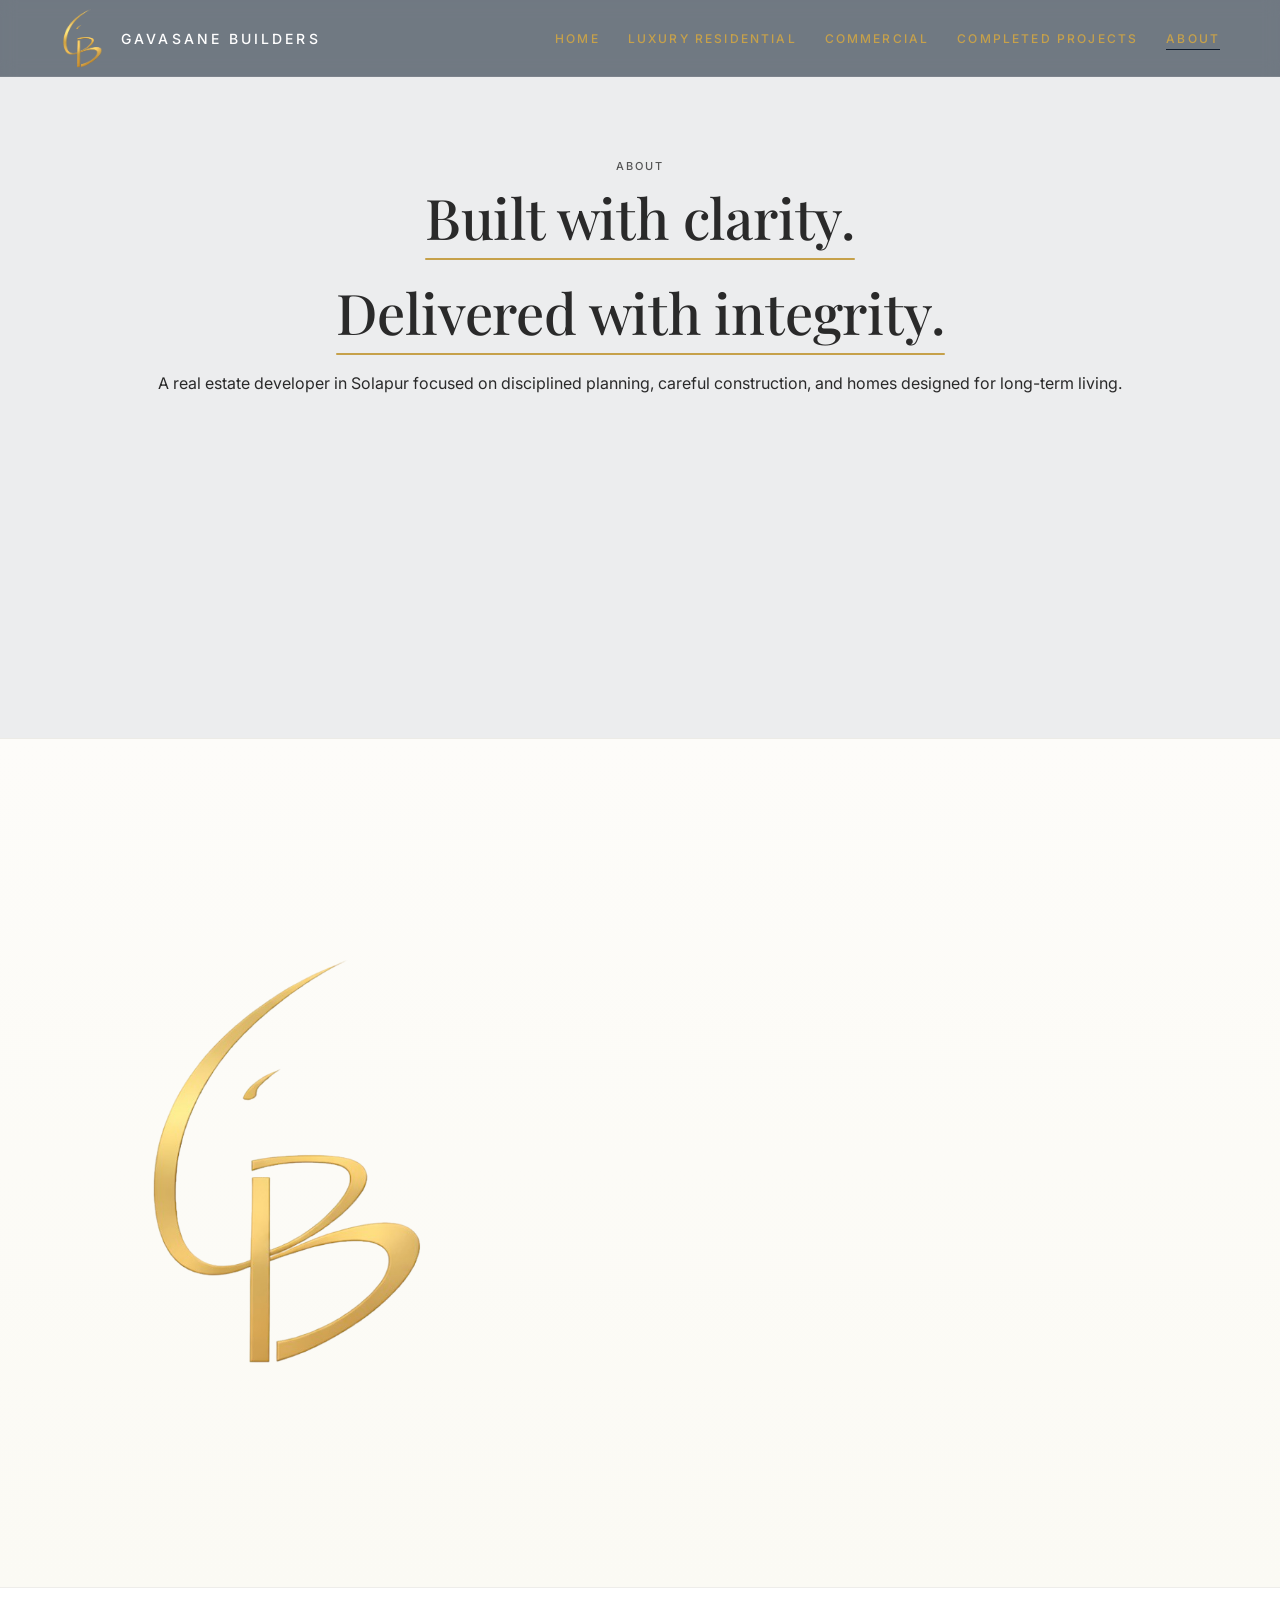
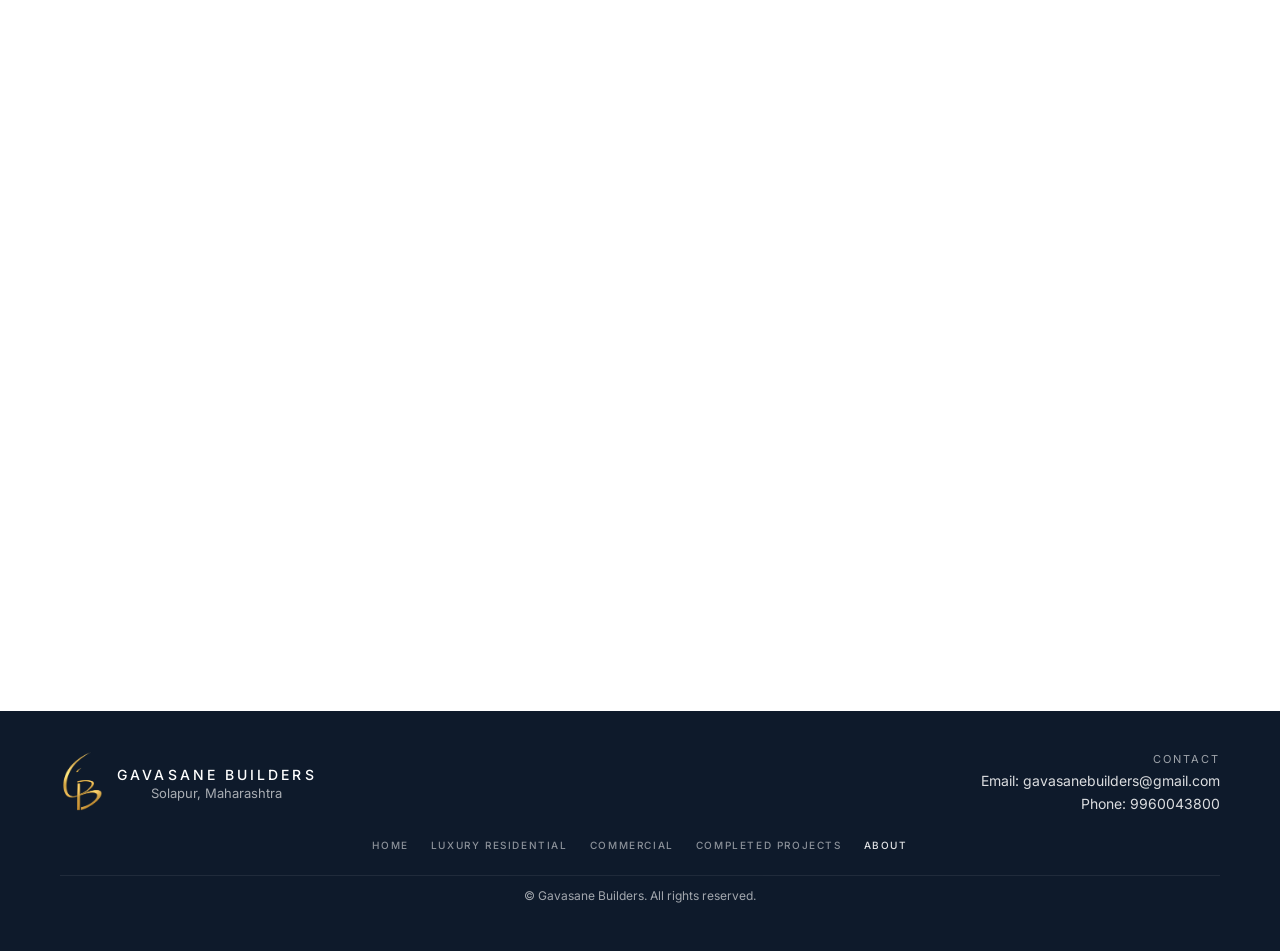
<file: about.html>
<!DOCTYPE html>
<html lang="en">
<head>
  <meta charset="UTF-8" />
  <meta name="viewport" content="width=device-width, initial-scale=1.0" />
  <meta name="robots" content="index, follow" />
  <meta name="description" content="Learn about Gavasane Builders, a trusted real estate developer in Solapur known for premium spaces, quality construction, and a commitment to excellence." />
  <title>About Gavasane Builders | Trusted Builder in Solapur</title>
  <meta property="og:title" content="About Gavasane Builders | Trusted Builder in Solapur" />
  <meta property="og:description" content="Learn about Gavasane Builders, a trusted real estate developer in Solapur known for premium spaces, quality construction, and a commitment to excellence." />
  <meta property="og:type" content="website" />
  <meta property="og:url" content="https://www.gavasanebuilders.com/about.html" />
  <meta property="og:image" content="https://www.gavasanebuilders.com/assets/og-image.jpg" />
  <link rel="canonical" href="https://www.gavasanebuilders.com/about.html" />
  <meta name="twitter:card" content="summary_large_image" />
  <meta name="twitter:title" content="About Gavasane Builders | Trusted Builder in Solapur" />
  <meta name="twitter:description" content="Learn about Gavasane Builders, a trusted real estate developer in Solapur known for premium spaces, quality construction, and a commitment to excellence." />
  <meta name="twitter:image" content="https://www.gavasanebuilders.com/assets/og-image.jpg" />
  <link rel="preconnect" href="https://fonts.googleapis.com" />
  <link rel="preconnect" href="https://fonts.gstatic.com" crossorigin />
  <link href="https://fonts.googleapis.com/css2?family=Inter:wght@400;500;600;700&display=swap" rel="stylesheet" />
  <link href="https://fonts.googleapis.com/css2?family=Playfair+Display:wght@400;500;600&display=swap" rel="stylesheet">
  <link rel="stylesheet" href="css/style.css" />
</head>
<body>
  <header class="site-header">
    <div class="container">
      <div class="header-inner">
        <a href="index.html" class="logo-link" aria-label="Gavasane Builders Home">
  <img src="assets/logo-mark.png" alt="Gavasane Builders" class="logo" />
  <div class="brand-block">
    <span class="brand-name">GAVASANE BUILDERS</span>
  </div>
</a>
        <nav class="nav" aria-label="Primary navigation">
          <a href="index.html">Home</a>
          <a href="luxury-residential.html">Luxury Residential</a>
          <a href="commercial.html">Commercial</a>
          <a href="completed-projects.html">Completed Projects</a>
          <a href="about.html" aria-current="page">About</a>
        </nav>
        <button type="button" class="menu-btn" id="menuBtn" aria-label="Toggle menu">Menu</button>
      </div>
    </div>
    <nav class="mobile-nav" id="mobileNav" aria-label="Mobile navigation">
      <div class="container">
        <a href="index.html">Home</a>
        <a href="luxury-residential.html">Luxury Residential</a>
        <a href="commercial.html">Commercial</a>
        <a href="completed-projects.html">Completed Projects</a>
        <a href="about.html">About</a>
      </div>
    </nav>
  </header>

  <main>
    <section class="hero hero--short" aria-labelledby="about-hero">
      <video class="about-hero-video" autoplay muted loop playsinline aria-hidden="true">
        <source src="assets/about-hero-video.mp4" type="video/mp4" />
      </video>
      <div class="hero-bg about-hero-overlay" aria-hidden="true"></div>
      <div class="hero-inner">
        <div class="container about-hero-copy">
          <p class="eyebrow">ABOUT</p>
          <h1 class="h1 about-hero-title" id="about-hero">
            <span class="about-hero-line-block">
              <span class="about-hero-line-inner">
                <span class="about-hero-phrase1">Built with clarity.</span>
                <span class="about-hero-gold" aria-hidden="true"></span>
              </span>
            </span>
            <span class="about-hero-line-block">
              <span class="about-hero-line-inner">
                <span class="about-hero-phrase2">Delivered with integrity.</span>
                <span class="about-hero-gold" aria-hidden="true"></span>
              </span>
            </span>
          </h1>
          <p class="hero-sub about-hero-sub">
            A real estate developer in Solapur focused on disciplined planning, careful construction, and homes designed
            for long-term living.
          </p>
        </div>
      </div>
    </section>

    <section class="section company-story" aria-labelledby="story">
      <div class="container company-story-inner">
        <div class="company-story-watermark" aria-hidden="true">
          <img src="assets/logo-mark.png" alt="" />
        </div>
        <div class="company-story-content reveal">
          <img
            src="assets/divider.png"
            alt=""
            class="company-story-ornamental-divider"
            aria-hidden="true"
          />
          <p class="eyebrow">Company Story</p>
          <h2 class="h2" id="story">Founded on technical confidence</h2>
          <p class="lead">
            Gavasane Builders was established in 2016 by three civil engineers who came together with a shared
            confidence in planning, construction, and execution.
          </p>
          <p class="lead">
            This was not an inherited business, but a deliberately built company shaped by technical knowledge,
            on-site understanding, and a practical approach to development.
          </p>
          <p class="lead">
            Every project is approached with the care of planning one’s own home — with close attention to layout,
            structural clarity, quality, and long-term livability.
          </p>
          <p class="lead">
            Today, the company continues to build across residential and mixed-use developments in Solapur, with a
            growing record defined by timely completion, dependable quality, and grounded decision-making.
          </p>
          <p class="company-story-close">
            Technically grounded. Locally rooted. Carefully executed.
          </p>
        </div>
      </div>
    </section>

    <section class="section approach" aria-labelledby="focus">
      <div class="approach-inner">
        <p class="approach-eyebrow reveal">OUR APPROACH</p>
        <h2 class="approach-title reveal reveal--delay-1" id="focus">How we approach development</h2>
        <p class="approach-intro reveal reveal--delay-2">A clear process shaped by planning discipline, technical judgment, and timely execution.</p>

        <div class="approach-list">
          <article class="approach-item reveal reveal--delay-1">
            <h3 class="approach-item-title">Thoughtful planning</h3>
            <p class="approach-item-text">Projects begin with careful site study, practical layout planning, and decisions shaped around light, ventilation, and long-term everyday use.</p>
          </article>
          <article class="approach-item reveal reveal--delay-2">
            <h3 class="approach-item-title">Technical execution</h3>
            <p class="approach-item-text">With a technically grounded team, decisions are made with close attention to structure, construction quality, and dependable on-site execution.</p>
          </article>
          <article class="approach-item reveal reveal--delay-3">
            <h3 class="approach-item-title">Timely delivery</h3>
            <p class="approach-item-text">A disciplined process helps maintain clarity through execution, supporting timely completion and consistent quality across projects.</p>
          </article>
        </div>

        <p class="approach-tagline reveal reveal--delay-4">Planned carefully. Executed responsibly. Delivered with clarity.</p>
      </div>
    </section>
  </main>

  <div class="footer-row">
    <footer class="site-footer">
  <div class="container">
    <div class="footer-inner">

  <!-- LEFT SIDE (Branding) -->
  <div class="footer-branding">
    <img src="assets/logo-mark.png"
         alt="Gavasane Builders mark"
         class="footer-logo" />

    <div class="footer-brand-text">
      <div class="brand-name">Gavasane Builders</div>
      <div class="brand-location">Solapur, Maharashtra</div>
    </div>
  </div>

  <!-- RIGHT SIDE (Contact) -->
  <div class="footer-contact">
    <div class="label">Contact</div>
    <div class="value">Email: gavasanebuilders@gmail.com</div>
    <div class="value">Phone: 9960043800</div>
  </div>

</div>
      <nav class="footer-site-links" aria-label="Site pages">
        <a href="index.html">Home</a>
        <a href="luxury-residential.html">Luxury Residential</a>
        <a href="commercial.html">Commercial</a>
        <a href="completed-projects.html">Completed Projects</a>
        <a href="about.html" aria-current="page">About</a>
      </nav>
      <p class="footer-bottom">© Gavasane Builders. All rights reserved.</p>
    </div>
  </footer>
  </div>

  <script src="js/script.js"></script>
</body>
</html>
</file>
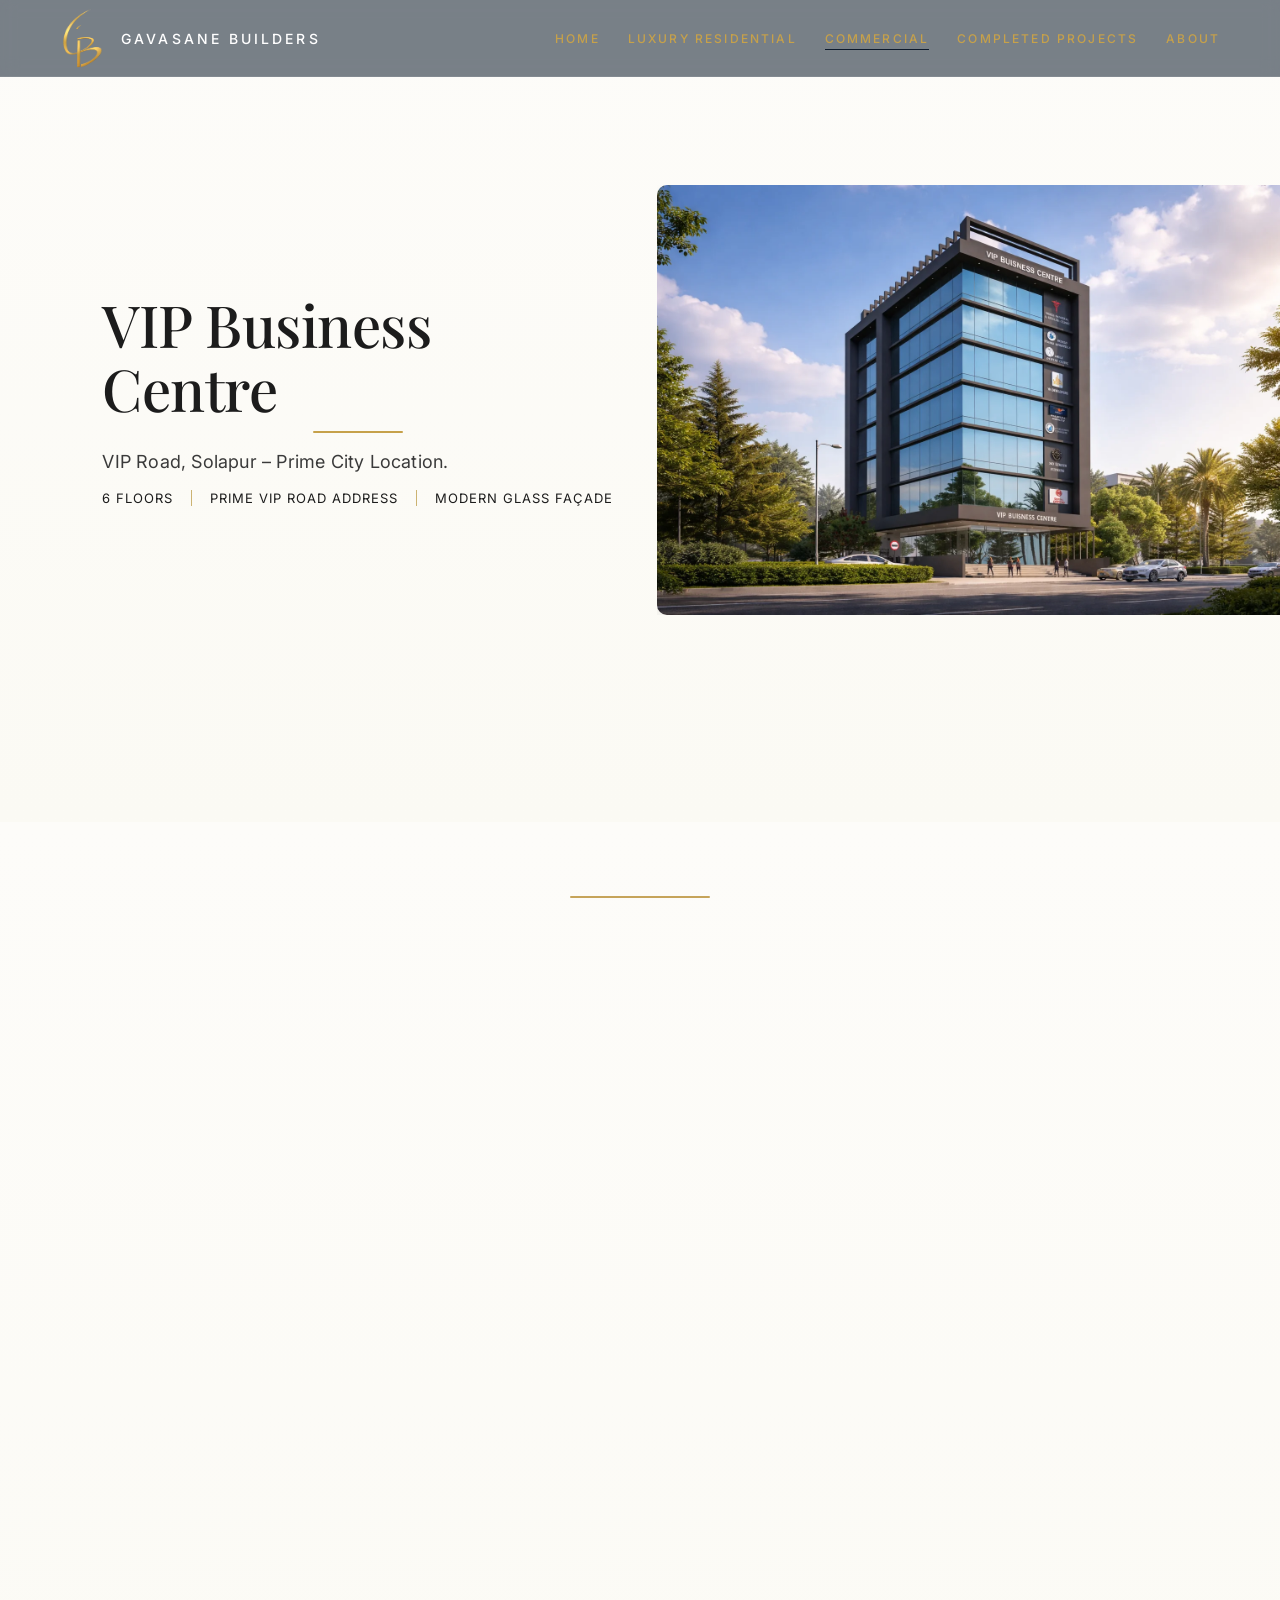
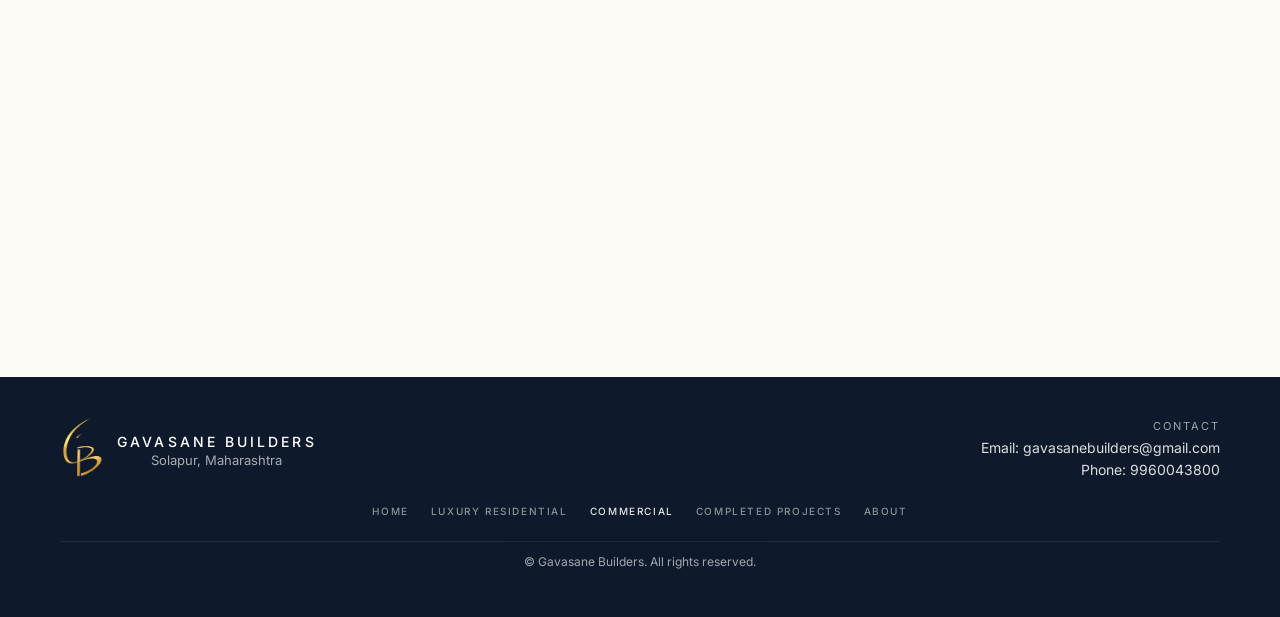
<file: commercial.html>
<!DOCTYPE html>
<html lang="en">
<head>
  <meta charset="UTF-8" />
  <meta name="viewport" content="width=device-width, initial-scale=1.0" />
  <meta name="robots" content="index, follow" />
  <meta name="description" content="Explore premium commercial spaces in Solapur by Gavasane Builders. Well-positioned developments for businesses seeking quality, visibility, and long-term value." />
  <title>Premium Commercial Spaces in Solapur | Gavasane Builders</title>
  <meta property="og:title" content="Premium Commercial Spaces in Solapur | Gavasane Builders" />
  <meta property="og:description" content="Explore premium commercial spaces in Solapur by Gavasane Builders. Well-positioned developments for businesses seeking quality, visibility, and long-term value." />
  <meta property="og:type" content="website" />
  <meta property="og:url" content="https://www.gavasanebuilders.com/commercial.html" />
  <meta property="og:image" content="https://www.gavasanebuilders.com/assets/og-image.jpg" />
  <link rel="canonical" href="https://www.gavasanebuilders.com/commercial.html" />
  <meta name="twitter:card" content="summary_large_image" />
  <meta name="twitter:title" content="Premium Commercial Spaces in Solapur | Gavasane Builders" />
  <meta name="twitter:description" content="Explore premium commercial spaces in Solapur by Gavasane Builders. Well-positioned developments for businesses seeking quality, visibility, and long-term value." />
  <meta name="twitter:image" content="https://www.gavasanebuilders.com/assets/og-image.jpg" />
  <link rel="preconnect" href="https://fonts.googleapis.com" />
  <link rel="preconnect" href="https://fonts.gstatic.com" crossorigin />
  <link href="https://fonts.googleapis.com/css2?family=Inter:wght@400;500;600;700&display=swap" rel="stylesheet" />
  <link href="https://fonts.googleapis.com/css2?family=Libre+Bodoni:wght@400;500;600&display=swap" rel="stylesheet">
  <link href="https://fonts.googleapis.com/css2?family=Playfair+Display:wght@400;500;600&display=swap" rel="stylesheet">
  <link rel="stylesheet" href="css/style.css" />
</head>
<body>
  <header class="site-header">
    <div class="container">
      <div class="header-inner">
        <a href="index.html" class="logo-link" aria-label="Gavasane Builders Home">
  <img src="assets/logo-mark.png" alt="Gavasane Builders" class="logo" />
  <div class="brand-block">
    <span class="brand-name">GAVASANE BUILDERS</span>
  </div>
</a>
        <nav class="nav" aria-label="Primary navigation">
          <a href="index.html">Home</a>
          <a href="luxury-residential.html">Luxury Residential</a>
          <a href="commercial.html" aria-current="page">Commercial</a>
          <a href="completed-projects.html">Completed Projects</a>
          <a href="about.html">About</a>
        </nav>
        <button type="button" class="menu-btn" id="menuBtn" aria-label="Toggle menu">Menu</button>
      </div>
    </div>
    <nav class="mobile-nav" id="mobileNav" aria-label="Mobile navigation">
      <div class="container">
        <a href="index.html">Home</a>
        <a href="luxury-residential.html">Luxury Residential</a>
        <a href="commercial.html">Commercial</a>
        <a href="completed-projects.html">Completed Projects</a>
        <a href="about.html">About</a>
      </div>
    </nav>
  </header>

  <main>
    <section class="hero hero--short" aria-labelledby="vip-hero-heading">
      <div class="hero-inner">
        <div class="container">
          <div class="hero-split hero-split--commercial">
            <div class="hero-copy hero-copy--commercial">
              <h1 class="h1 reveal" id="vip-hero-heading">VIP Business Centre</h1>
              <div class="hero-divider hero-divider--gold"></div>
              <p class="hero-sub reveal reveal--delay-1">VIP Road, Solapur – Prime City Location.</p>
              <div class="hero-highlight reveal reveal--delay-2">
                <span class="hero-highlight-item">6 Floors</span>
                <span class="hero-highlight-separator"></span>
                <span class="hero-highlight-item">Prime VIP Road Address</span>
                <span class="hero-highlight-separator"></span>
                <span class="hero-highlight-item">Modern Glass Façade</span>
              </div>
            </div>
            <div class="hero-visual hero-visual--commercial">
              <img
                src="assets/commercial-hero.webp"
                alt="VIP Business Centre exterior elevation"
                loading="eager"
              />
            </div>
          </div>
        </div>
      </div>
    </section>

    <section class="section commercial-details" aria-labelledby="commercial-details-heading">
      <div class="container">
        <div class="section-divider-gold"></div>
        <div class="commercial-details-intro">
          <h2 class="commercial-details-title reveal" id="commercial-details-heading">
            Business-Ready Commercial Spaces
          </h2>
          <p class="commercial-details-text reveal reveal--delay-1">
            VIP Business Centre is designed to support modern professional environments, from offices to clinics,
            offering visibility and a structured commercial setting.
          </p>
          <p class="prestige-project-note reveal reveal--delay-2">This development is being undertaken through Katare and Gavasane Builders.</p>
        </div>

        <div class="commercial-details-rows">
          <div class="commercial-row reveal reveal--delay-1">
            <div class="commercial-row-image">
              <img
                src="assets/commercial-office.webp"
                alt="Modern office environment at VIP Business Centre"
              />
            </div>
            <div class="commercial-row-content">
              <h3 class="commercial-row-title">Modern Office Environment</h3>
              <p class="commercial-row-desc">
                Flexible office floors designed for professional teams, consultants, and growing businesses seeking a
                visible and structured work environment.
              </p>
            </div>
          </div>

          <div class="commercial-row commercial-row--reverse reveal reveal--delay-2">
            <div class="commercial-row-content">
              <h3 class="commercial-row-title">Ideal for Clinics &amp; Practices</h3>
              <p class="commercial-row-desc">
                The building layout supports healthcare professionals, consultation clinics, and service-based practices
                that benefit from strong road visibility.
              </p>
            </div>
            <div class="commercial-row-image">
              <img
                src="assets/commercial-clinic.webp"
                alt="Clinic and consultation-friendly spaces at VIP Business Centre"
              />
            </div>
          </div>
        </div>
      </div>
    </section>
  </main>

  <div class="footer-row">
    <footer class="site-footer">
  <div class="container">
    <div class="footer-inner">

  <!-- LEFT SIDE (Branding) -->
  <div class="footer-branding">
    <img src="assets/logo-mark.png"
         alt="Gavasane Builders mark"
         class="footer-logo" />

    <div class="footer-brand-text">
      <div class="brand-name">Gavasane Builders</div>
      <div class="brand-location">Solapur, Maharashtra</div>
    </div>
  </div>

  <!-- RIGHT SIDE (Contact) -->
  <div class="footer-contact">
    <div class="label">Contact</div>
    <div class="value">Email: gavasanebuilders@gmail.com</div>
    <div class="value">Phone: 9960043800</div>
  </div>

</div>
      <nav class="footer-site-links" aria-label="Site pages">
        <a href="index.html">Home</a>
        <a href="luxury-residential.html">Luxury Residential</a>
        <a href="commercial.html" aria-current="page">Commercial</a>
        <a href="completed-projects.html">Completed Projects</a>
        <a href="about.html">About</a>
      </nav>
      <p class="footer-bottom">© Gavasane Builders. All rights reserved.</p>
    </div>
  </footer>
  </div>

  <script src="js/script.js"></script>
</body>
</html>
</file>
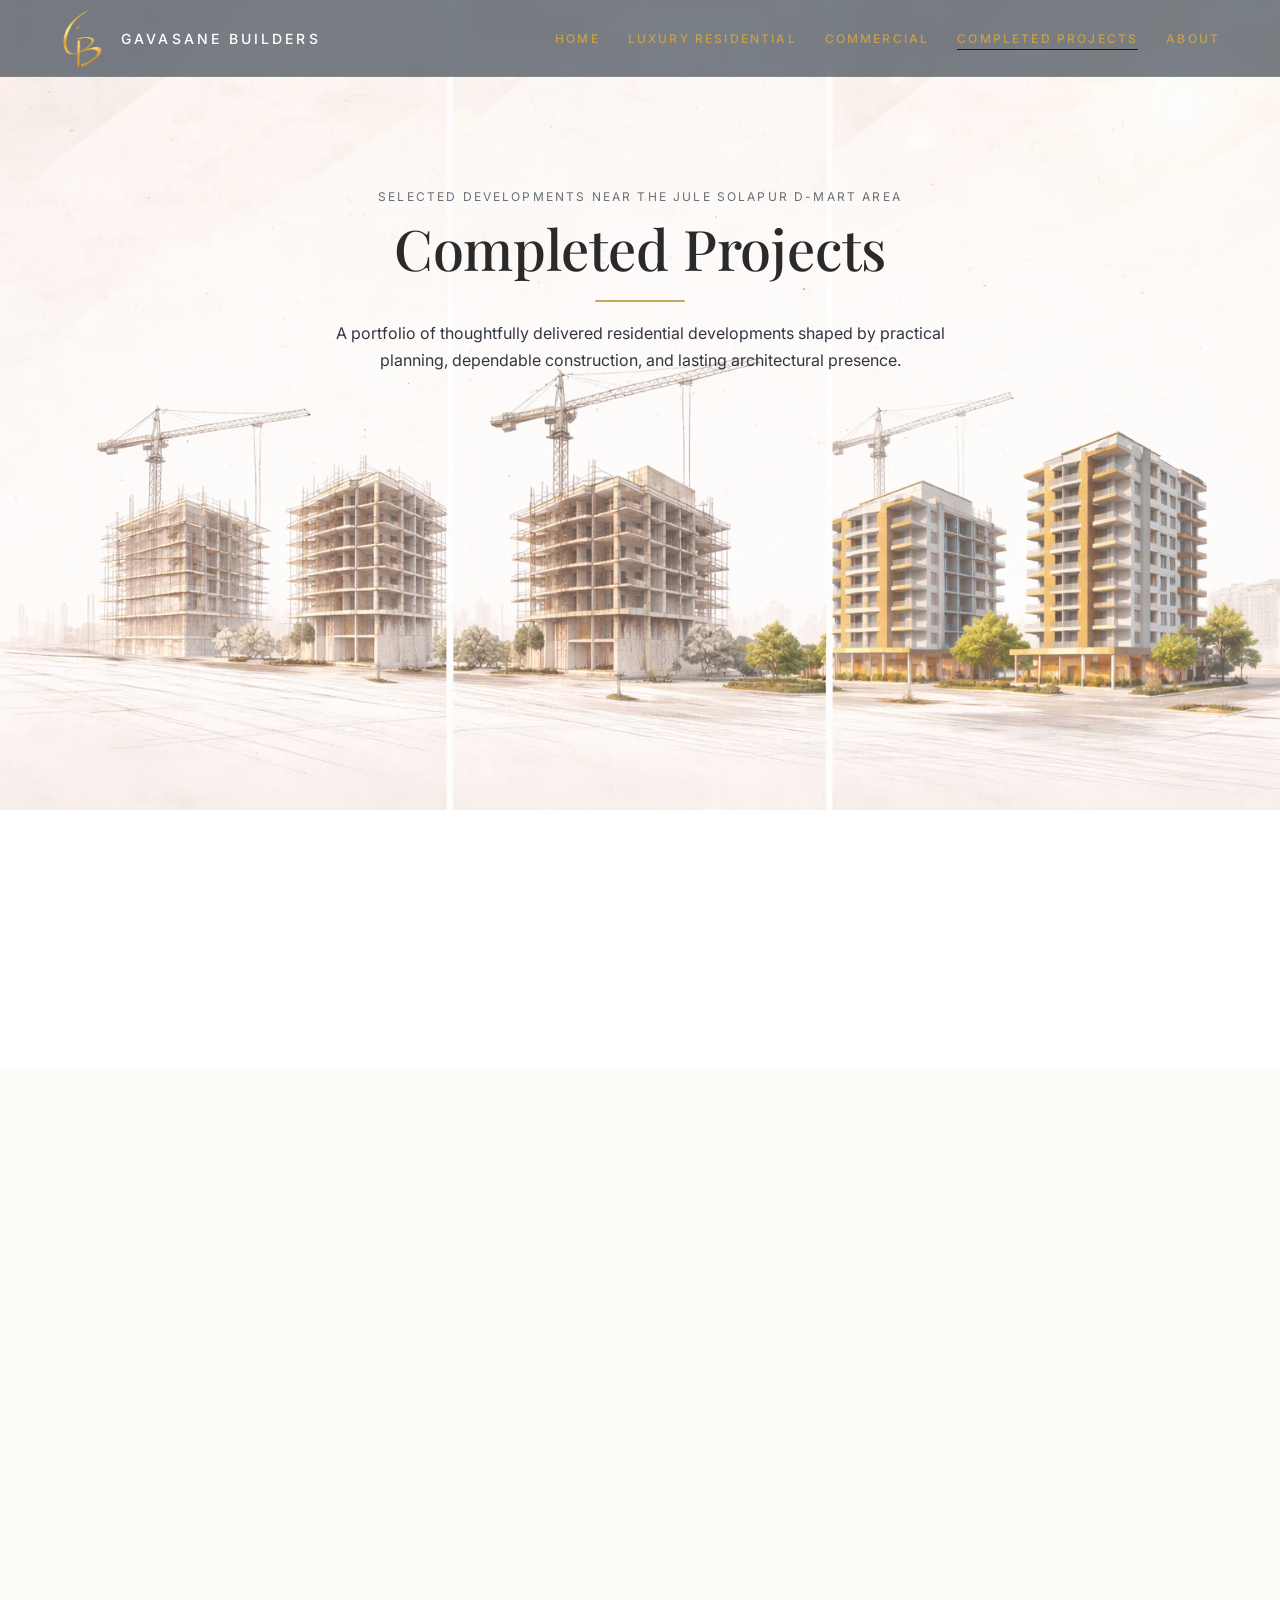
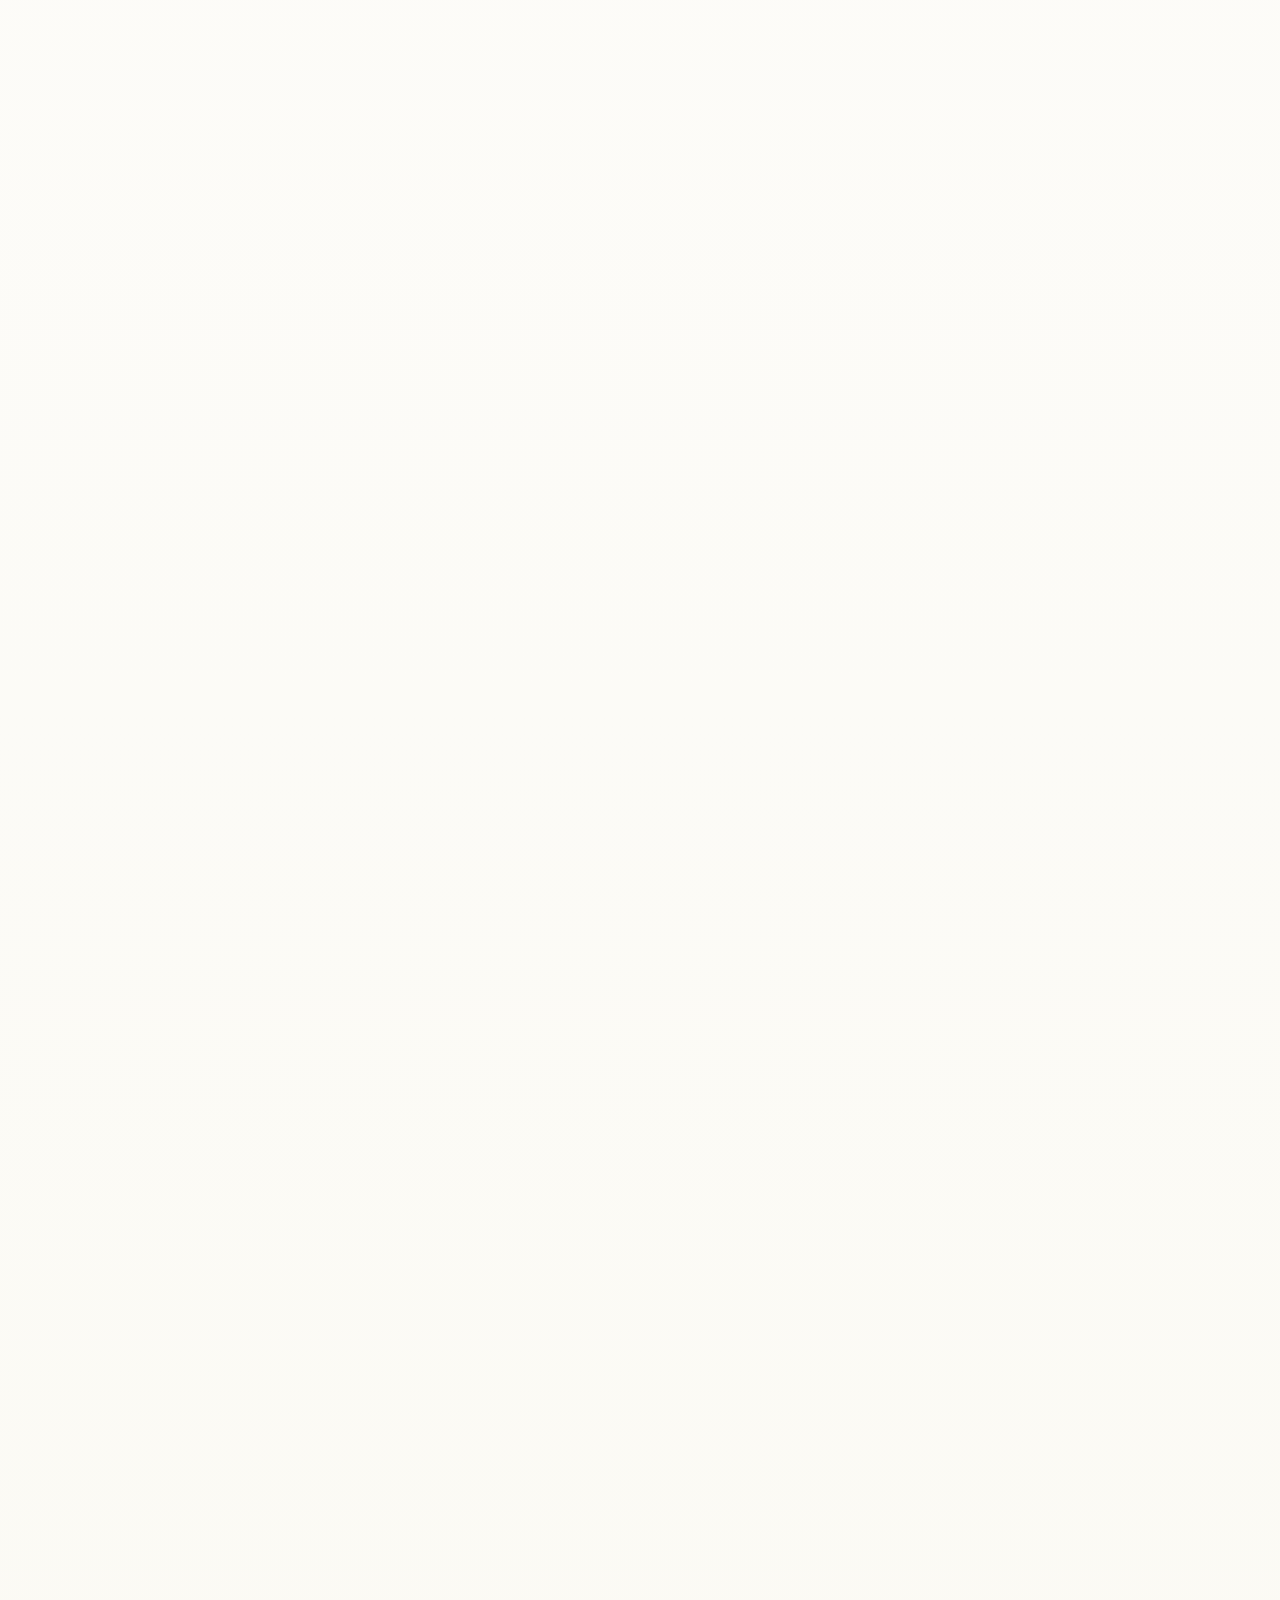
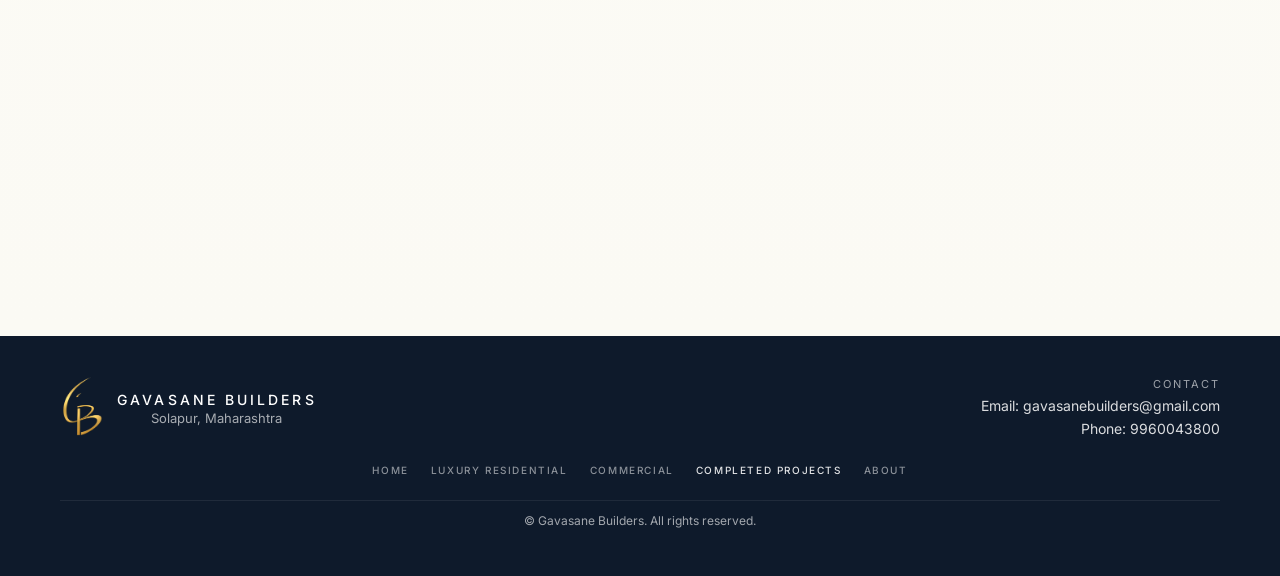
<file: completed-projects.html>
<!DOCTYPE html>
<html lang="en">
<head>
  <meta charset="UTF-8" />
  <meta name="viewport" content="width=device-width, initial-scale=1.0" />
  <meta name="robots" content="index, follow" />
  <meta name="description" content="View completed projects by Gavasane Builders in Solapur. A showcase of delivered residential and commercial developments built with trust and quality." />
  <title>Completed Real Estate Projects in Solapur | Gavasane Builders</title>
  <meta property="og:title" content="Completed Real Estate Projects in Solapur | Gavasane Builders" />
  <meta property="og:description" content="View completed projects by Gavasane Builders in Solapur. A showcase of delivered residential and commercial developments built with trust and quality." />
  <meta property="og:type" content="website" />
  <meta property="og:url" content="https://www.gavasanebuilders.com/completed-projects.html" />
  <meta property="og:image" content="https://www.gavasanebuilders.com/assets/og-image.jpg" />
  <link rel="canonical" href="https://www.gavasanebuilders.com/completed-projects.html" />
  <meta name="twitter:card" content="summary_large_image" />
  <meta name="twitter:title" content="Completed Real Estate Projects in Solapur | Gavasane Builders" />
  <meta name="twitter:description" content="View completed projects by Gavasane Builders in Solapur. A showcase of delivered residential and commercial developments built with trust and quality." />
  <meta name="twitter:image" content="https://www.gavasanebuilders.com/assets/og-image.jpg" />
  <link rel="preconnect" href="https://fonts.googleapis.com" />
  <link rel="preconnect" href="https://fonts.gstatic.com" crossorigin />
  <link href="https://fonts.googleapis.com/css2?family=Inter:wght@400;500;600;700&display=swap" rel="stylesheet" />
  <link href="https://fonts.googleapis.com/css2?family=Libre+Bodoni:wght@400;500;600&display=swap" rel="stylesheet">
  <link href="https://fonts.googleapis.com/css2?family=Playfair+Display:wght@400;500;600&display=swap" rel="stylesheet">
  <link rel="stylesheet" href="css/style.css" />
</head>
<body>
  <header class="site-header">
    <div class="container">
      <div class="header-inner">
        <a href="index.html" class="logo-link" aria-label="Gavasane Builders Home">
  <img src="assets/logo-mark.png" alt="Gavasane Builders" class="logo" />
  <div class="brand-block">
    <span class="brand-name">GAVASANE BUILDERS</span>
  </div>
</a>
        <nav class="nav" aria-label="Primary navigation">
          <a href="index.html">Home</a>
          <a href="luxury-residential.html">Luxury Residential</a>
          <a href="commercial.html">Commercial</a>
          <a href="completed-projects.html" aria-current="page">Completed Projects</a>
          <a href="about.html">About</a>
        </nav>
        <button type="button" class="menu-btn" id="menuBtn" aria-label="Toggle menu">Menu</button>
      </div>
    </div>
    <nav class="mobile-nav" id="mobileNav" aria-label="Mobile navigation">
      <div class="container">
        <a href="index.html">Home</a>
        <a href="luxury-residential.html">Luxury Residential</a>
        <a href="commercial.html">Commercial</a>
        <a href="completed-projects.html">Completed Projects</a>
        <a href="about.html">About</a>
      </div>
    </nav>
  </header>

  <main>
    <!-- Compact page hero -->
    <section class="completed-page-hero" aria-labelledby="completed-hero-heading">
      <div class="completed-page-hero-bg" aria-hidden="true"></div>
      <div class="completed-page-hero-inner">
        <p class="completed-page-hero-eyebrow reveal">
          SELECTED DEVELOPMENTS NEAR THE JULE SOLAPUR D-MART AREA
        </p>
        <h1 class="h1 completed-page-hero-title reveal reveal--delay-1" id="completed-hero-heading">
          Completed Projects
        </h1>
        <div class="completed-page-hero-divider"></div>
        <p class="completed-page-hero-sub reveal reveal--delay-2">
          A portfolio of thoughtfully delivered residential developments shaped by practical planning, dependable
          construction, and lasting architectural presence.
        </p>
      </div>
    </section>

    <!-- Intro section -->
    <section class="completed-intro-section" aria-labelledby="completed-intro-heading">
      <div class="completed-intro-inner">
        <h2 class="h2 reveal" id="completed-intro-heading">Completed Developments</h2>
        <p class="completed-intro-body reveal reveal--delay-1">
          Over the years, Gavasane Builders has successfully delivered multiple residential developments in the Jule
          Solapur region. Each project reflects dependable construction quality, efficient apartment planning, and
          practical living environments.
        </p>
      </div>
    </section>

    <!-- Project showcase -->
    <section class="completed-projects" aria-label="Completed residential developments">
      <div class="completed-projects-inner">

        <!-- Project 1 -->
        <article class="completed-project-row reveal reveal--delay-1">
          <div class="completed-project-image">
            <img src="assets/project-ravi.webp"
                 alt="Ravi Arcade — mixed-use development near Jule Solapur D-Mart" loading="lazy" />
          </div>
          <div class="completed-project-content">
            <div class="completed-project-index">01</div>
            <h3 class="completed-project-title">Ravi Arcade</h3>
            <p class="completed-project-location">NEAR SAI SUPER MARKET, JULE SOLAPUR</p>
            <p class="completed-project-detail">2 Commercial Shops · 16 (2BHK) Apartments</p>
            <div class="completed-project-divider"></div>
            <p class="completed-project-desc">
              A mixed-use development combining street-level commercial spaces with residential apartments designed for
              convenient urban living.
            </p>
          </div>
        </article>

        <!-- Project 2 -->
        <article class="completed-project-row completed-project-row--reverse reveal reveal--delay-2">
          <div class="completed-project-image">
            <img src="assets/project-moraya.webp"
                 alt="Moraya Residency — residential apartments near Jule Solapur D-Mart" loading="lazy" />
          </div>
          <div class="completed-project-content">
            <div class="completed-project-index">02</div>
            <h3 class="completed-project-title">Moraya Residency</h3>
            <p class="completed-project-location">NEAR JULE SOLAPUR D-MART</p>
            <p class="completed-project-detail">18 (2BHK) Apartments</p>
            <div class="completed-project-divider"></div>
            <p class="completed-project-desc">
              A residential building offering efficient apartment layouts designed for comfortable everyday living.
            </p>
          </div>
        </article>

        <!-- Project 3 -->
        <article class="completed-project-row reveal reveal--delay-3">
          <div class="completed-project-image">
            <img src="assets/project-mangalmurty.webp"
                 alt="Mangalmurty Residency — residential development with practical layouts" loading="lazy" />
          </div>
          <div class="completed-project-content">
            <div class="completed-project-index">03</div>
            <h3 class="completed-project-title">Mangalmurty Residency</h3>
            <p class="completed-project-location">NEAR JULE SOLAPUR D-MART</p>
            <p class="completed-project-detail">18 (2BHK) Apartments</p>
            <div class="completed-project-divider"></div>
            <p class="completed-project-desc">
              A thoughtfully planned residential development focusing on practical space utilization and natural light.
            </p>
          </div>
        </article>

        <!-- Project 4 -->
        <article class="completed-project-row completed-project-row--reverse reveal reveal--delay-4">
          <div class="completed-project-image">
            <img src="assets/project-siddhidata.webp"
                 alt="Siddhidata Residency — completed residential building near Jule Solapur D-Mart" loading="lazy" />
          </div>
          <div class="completed-project-content">
            <div class="completed-project-index">04</div>
            <h3 class="completed-project-title">Siddhidata Residency</h3>
            <p class="completed-project-location">NEAR JULE SOLAPUR D-MART</p>
            <p class="completed-project-detail">18 (2BHK) Apartments</p>
            <div class="completed-project-divider"></div>
            <p class="completed-project-desc">
              A well-executed residential project reflecting dependable construction standards and disciplined planning.
            </p>
          </div>
        </article>

        <!-- Project 5 -->
        <article class="completed-project-row reveal reveal--delay-1" id="riddhi-siddhi-park">
          <div class="completed-project-image">
            <img src="/assets/plotting-development-completed.webp"
                 alt="Riddhi Siddhi Park — land development project" loading="lazy" />
          </div>
          <div class="completed-project-content">
            <div class="completed-project-index">05</div>
            <h3 class="completed-project-title completed-project-title--serif">Riddhi Siddhi Park</h3>
            <p class="completed-project-location">PLOTTING DEVELOPMENT — VIJAPUR ROAD</p>

            <div class="completed-project-land-spec">
              <div class="completed-project-land-spec-row completed-project-land-spec-row--emph">
                <span class="completed-project-land-spec-label">Land Parcel</span>
                <span class="completed-project-land-spec-value">152,500 sq. ft.</span>
              </div>
              <div class="completed-project-land-spec-row completed-project-land-spec-row--emph">
                <span class="completed-project-land-spec-label">Total Plots</span>
                <span class="completed-project-land-spec-value">102</span>
              </div>

              <div class="completed-project-divider completed-project-land-spec-divider"></div>

              <div class="completed-project-land-spec-row completed-project-land-spec-row--text">
                <span class="completed-project-land-spec-text">
                  Landscaped open space for recreation and small gatherings.
                </span>
              </div>
              <div class="completed-project-land-spec-row completed-project-land-spec-row--text">
                <span class="completed-project-land-spec-text">
                  Well-planned internal infrastructure including roads, lighting, underground electrical systems, and drainage.
                </span>
              </div>
            </div>
          </div>
        </article>

      </div>
    </section>

  </main>

  <div class="footer-row">
    <footer class="site-footer">
  <div class="container">
    <div class="footer-inner">

  <!-- LEFT SIDE (Branding) -->
  <div class="footer-branding">
    <img src="assets/logo-mark.png"
         alt="Gavasane Builders mark"
         class="footer-logo" />

    <div class="footer-brand-text">
      <div class="brand-name">Gavasane Builders</div>
      <div class="brand-location">Solapur, Maharashtra</div>
    </div>
  </div>

  <!-- RIGHT SIDE (Contact) -->
  <div class="footer-contact">
    <div class="label">Contact</div>
    <div class="value">Email: gavasanebuilders@gmail.com</div>
    <div class="value">Phone: 9960043800</div>
  </div>

</div>
      <nav class="footer-site-links" aria-label="Site pages">
        <a href="index.html">Home</a>
        <a href="luxury-residential.html">Luxury Residential</a>
        <a href="commercial.html">Commercial</a>
        <a href="completed-projects.html" aria-current="page">Completed Projects</a>
        <a href="about.html">About</a>
      </nav>
      <p class="footer-bottom">© Gavasane Builders. All rights reserved.</p>
    </div>
  </footer>
  </div>

  <script src="js/script.js"></script>
</body>
</html>
</file>
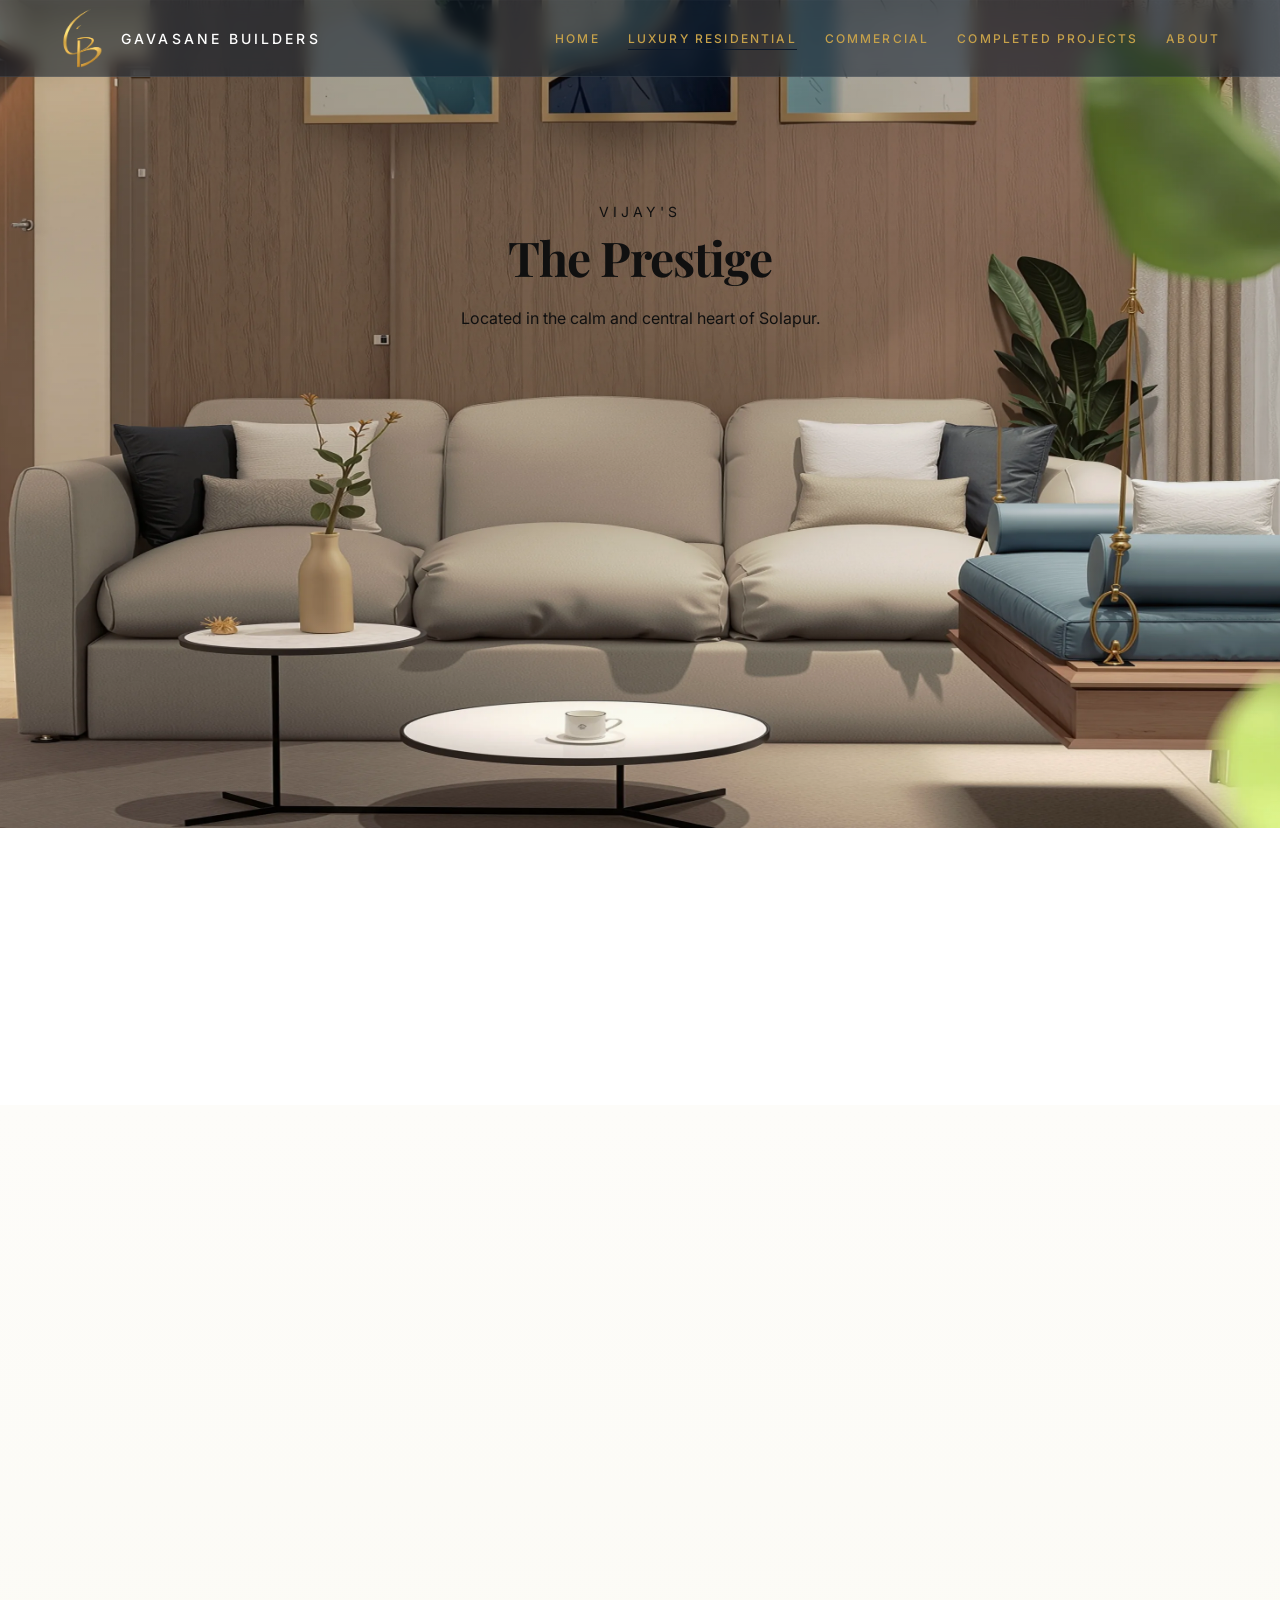
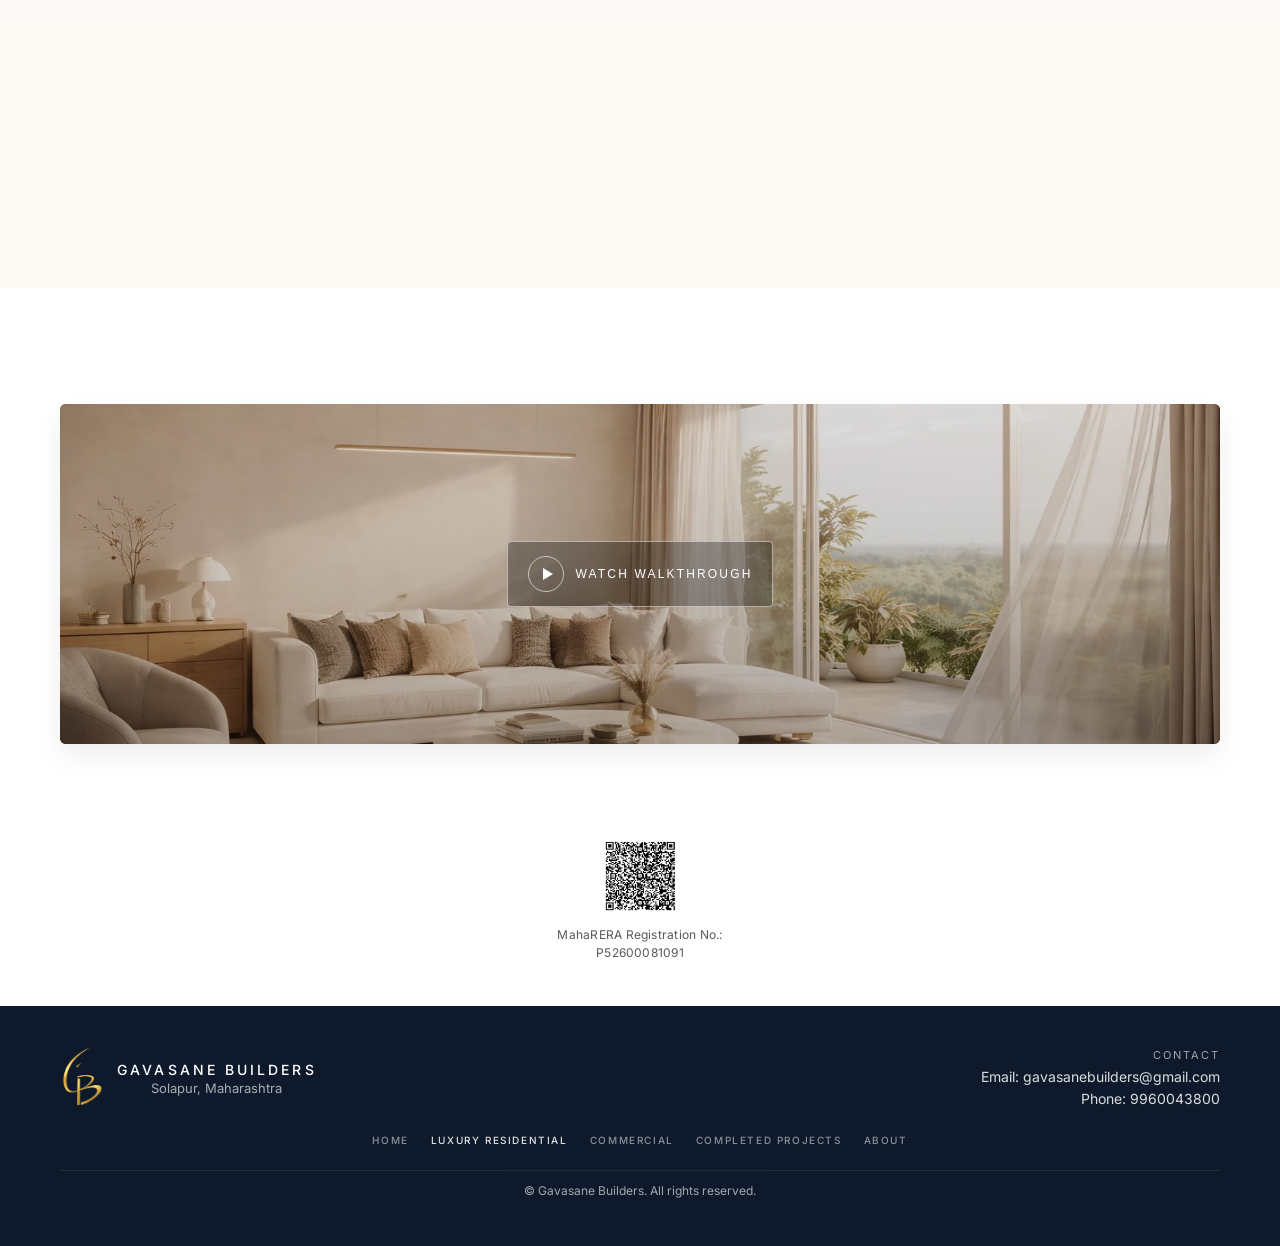
<file: luxury-residential.html>
<!DOCTYPE html>
<html lang="en">
<head>
  <meta charset="UTF-8" />
  <meta name="viewport" content="width=device-width, initial-scale=1.0" />
  <meta name="robots" content="index, follow" />
  <meta name="description" content="Discover luxury residential projects in Solapur by Gavasane Builders. Premium living spaces designed with elegance, comfort, and lasting value." />
  <title>Luxury Residential Projects in Solapur | Gavasane Builders</title>
  <meta property="og:title" content="Luxury Residential Projects in Solapur | Gavasane Builders" />
  <meta property="og:description" content="Discover luxury residential projects in Solapur by Gavasane Builders. Premium living spaces designed with elegance, comfort, and lasting value." />
  <meta property="og:type" content="website" />
  <meta property="og:url" content="https://www.gavasanebuilders.com/luxury-residential.html" />
  <meta property="og:image" content="https://www.gavasanebuilders.com/assets/og-image.jpg" />
  <link rel="canonical" href="https://www.gavasanebuilders.com/luxury-residential.html" />
  <meta name="twitter:card" content="summary_large_image" />
  <meta name="twitter:title" content="Luxury Residential Projects in Solapur | Gavasane Builders" />
  <meta name="twitter:description" content="Discover luxury residential projects in Solapur by Gavasane Builders. Premium living spaces designed with elegance, comfort, and lasting value." />
  <meta name="twitter:image" content="https://www.gavasanebuilders.com/assets/og-image.jpg" />
  <link rel="preconnect" href="https://fonts.googleapis.com" />
  <link rel="preconnect" href="https://fonts.gstatic.com" crossorigin />
  <link href="https://fonts.googleapis.com/css2?family=Inter:wght@400;500;600;700&display=swap" rel="stylesheet" />
  <link href="https://fonts.googleapis.com/css2?family=Libre+Bodoni:wght@400;500;600&display=swap" rel="stylesheet">
  <link href="https://fonts.googleapis.com/css2?family=Playfair+Display:wght@400;500;600&display=swap" rel="stylesheet">
  <link rel="stylesheet" href="css/style.css" />
</head>
<body>
  <header class="site-header">
    <div class="container">
      <div class="header-inner">
        <a href="index.html" class="logo-link" aria-label="Gavasane Builders Home">
  <img src="assets/logo-mark.png" alt="Gavasane Builders" class="logo" />
  <div class="brand-block">
    <span class="brand-name">GAVASANE BUILDERS</span>
  </div>
</a>
        <nav class="nav" aria-label="Primary navigation">
          <a href="index.html">Home</a>
          <a href="luxury-residential.html" aria-current="page">Luxury Residential</a>
          <a href="commercial.html">Commercial</a>
          <a href="completed-projects.html">Completed Projects</a>
          <a href="about.html">About</a>
        </nav>
        <button type="button" class="menu-btn" id="menuBtn" aria-label="Toggle menu">Menu</button>
      </div>
    </div>
    <nav class="mobile-nav" id="mobileNav" aria-label="Mobile navigation">
      <div class="container">
        <a href="index.html">Home</a>
        <a href="luxury-residential.html">Luxury Residential</a>
        <a href="commercial.html">Commercial</a>
        <a href="completed-projects.html">Completed Projects</a>
        <a href="about.html">About</a>
      </div>
    </nav>
  </header>

  <main>
    <section class="hero hero--short" aria-labelledby="prestige-hero-heading">
      <div class="hero-slider" aria-hidden="true">
        <div class="hero-slide-track">
          <div class="hero-slide" style="background-image: url('assets/residential-hero-1.webp');"></div>
          <div class="hero-slide" style="background-image: url('assets/residential-hero-2.webp');"></div>
        </div>
      </div>
      <div class="hero-inner">
        <div class="container">
          <p class="project-label reveal">Vijay's</p>
          <h1 class="project-title reveal reveal--delay-1" id="prestige-hero-heading">The Prestige</h1>
          <p class="hero-sub reveal reveal--delay-2">Located in the calm and central heart of Solapur.</p>
        </div>
      </div>
    </section>

    <section class="section" aria-labelledby="overview-heading">
      <div class="container">
        <h2 class="h2 reveal" id="overview-heading">A signature residential development.</h2>
        <p class="lead reveal reveal--delay-1">Vijay’s The Prestige reflects our forward-looking approach to refined family living — where proportion, structure, and lifestyle amenities align.</p>
        <p class="prestige-project-note reveal reveal--delay-2">This development is being undertaken through Gavasane and Khed Builders.</p>
      </div>
    </section>

    <section class="section section--soft" aria-labelledby="specs-heading">
      <div class="container">
        <div class="amenities-intro">
          <h2 class="h2 reveal" id="specs-heading">Amenities for calm, elevated living.</h2>
          <p class="lead amenities-intro-text reveal reveal--delay-1">
            The Prestige is imagined as a quiet vertical neighbourhood — generous residences, considered amenity spaces,
            and circulation that feels intuitive rather than crowded.
          </p>
        </div>

        <div class="luxury-amenities" aria-label="Amenities at Vijay's The Prestige">
          <div class="amenities-columns">
            <div class="amenities-column amenities-column--left">
              <article class="amenity-row reveal reveal--delay-1">
                <div class="amenity-content">
                  <div class="amenity-heading">
                    <svg class="amenity-icon" viewBox="0 0 32 32" aria-hidden="true">
                      <path d="M6 15.5L16 7l10 8.5" />
                      <path d="M9 15v9h14v-9" />
                      <path d="M13 24v-5.5h6V24" />
                    </svg>
                    <p class="amenity-label">Residence mix</p>
                  </div>
                  <p class="amenity-text">
                    14 units of 3BHK and 14 units of 4BHK, planned for light, cross-ventilation, and long-term family living.
                  </p>
                </div>
              </article>

              <article class="amenity-row reveal reveal--delay-2">
                <div class="amenity-content">
                  <div class="amenity-heading">
                    <svg class="amenity-icon" viewBox="0 0 32 32" aria-hidden="true">
                      <rect x="5" y="15" width="22" height="7" rx="3.5" ry="3.5" />
                      <circle cx="11" cy="23" r="2.4" />
                      <circle cx="21" cy="23" r="2.4" />
                      <path d="M8 14l3-5h10l3 5" />
                      <path d="M6 11h5" />
                    </svg>
                    <p class="amenity-label">Movement &amp; parking</p>
                  </div>
                  <p class="amenity-text">
                    Basement + stilt parking with organised circulation and two lifts, so arrivals remain efficient and composed.
                  </p>
                </div>
              </article>
            </div>

            <div class="amenities-column amenities-column--right">
              <article class="amenity-row reveal reveal--delay-2">
                <div class="amenity-content">
                  <div class="amenity-heading">
                    <svg class="amenity-icon" viewBox="0 0 100 100" stroke-width="4.2" aria-hidden="true">
                      <!-- Refined joyful child silhouette -->
                      <!-- Head -->
                      <circle cx="50" cy="24" r="7" />
                      <!-- Upper body with gentle taper -->
                      <path d="M44 46 C45 36 47 30 50 30 C53 30 55 36 56 46" />
                      <!-- Expressive curved arms -->
                      <path d="M44.5 34 C40 36 37 39 36 44" />
                      <path d="M55.5 34 C60 36 63 39 64 44" />
                      <!-- Soft open-stance legs -->
                      <path d="M46 46 C45 54 44 60 45 66" />
                      <path d="M54 46 C55 54 56 60 55 66" />
                    </svg>
                    <p class="amenity-label">Kids play &amp; everyday leisure</p>
                  </div>
                  <p class="amenity-text">
                    A dedicated kids play area and open pockets designed for everyday play, not just occasional use.
                  </p>
                </div>
              </article>

              <article class="amenity-row reveal reveal--delay-3">
                <div class="amenity-content">
                  <div class="amenity-heading">
                    <svg class="amenity-icon" viewBox="0 0 100 100" stroke-width="4.2" aria-hidden="true">
                      <!-- Simple sunrise icon -->
                      <!-- Half sun -->
                      <path d="M35 55 A15 15 0 0 1 65 55" />
                      <!-- Horizon line -->
                      <line x1="30" y1="55" x2="70" y2="55" />
                      <!-- Rays (evenly spaced, subtle, slightly longer) -->
                      <line x1="50" y1="34" x2="50" y2="26" />
                      <line x1="42" y1="36" x2="37" y2="30" />
                      <line x1="58" y1="36" x2="63" y2="30" />
                      <line x1="36" y1="40" x2="30" y2="36" />
                      <line x1="64" y1="40" x2="70" y2="36" />
                    </svg>
                    <p class="amenity-label">Rooftop rituals</p>
                  </div>
                  <p class="amenity-text">
                    A yoga hall and machan-style seating, curated for quiet gatherings, sunrise routines, and small celebrations.
                  </p>
                </div>
              </article>
            </div>
          </div>

          <div class="amenities-bottom">
            <article class="amenity-row reveal reveal--delay-4">
              <div class="amenity-content">
                <div class="amenity-heading">
                  <svg class="amenity-icon" viewBox="0 0 100 100" stroke-width="4.2" aria-hidden="true">
                    <!-- Single elegant leaf with inner vein -->
                    <path d="M30 70 C30 48 44 32 64 28 C66 48 52 64 30 70 Z" />
                    <path d="M34 64 C42 58 49 50 55 40" />
                  </svg>
                  <p class="amenity-label">Considered sustainability</p>
                </div>
                <p class="amenity-text">
                  Solar-powered common electricity supports lower maintenance over time while keeping shared spaces warmly lit.
                </p>
              </div>
            </article>
          </div>
        </div>

        <p class="amenities-footnote reveal">
          Every element is designed to feel composed in daily use: from arrival and parking to lift lobbies, play areas,
          and rooftop rituals.
        </p>
      </div>
    </section>

    <section class="section" aria-labelledby="walkthrough-heading">
      <div class="container">
        <h2 class="h2 reveal" id="walkthrough-heading">Walkthrough Video</h2>
        <div class="video-block">
          <button type="button" class="video-trigger" id="videoTrigger" data-youtube-trigger data-youtube-id="rtaO2u9CrFA" aria-label="Watch walkthrough video">
            <div class="thumb">
              <img src="assets/living-experience.webp" alt="The Prestige living experience thumbnail" />
              <div class="overlay">
                <span class="play-btn">
                  <span class="icon"></span>
                  Watch Walkthrough
                </span>
              </div>
            </div>
          </button>
        </div>
      </div>
    </section>

    <section class="prestige-rera" aria-label="RERA registration">
      <div class="prestige-rera-inner">
        <img src="assets/qr-code.jpg" alt="MahaRERA QR code" class="prestige-rera-qr" width="80" height="80" />
        <p class="prestige-rera-number">MahaRERA Registration No.: P52600081091</p>
      </div>
    </section>

  </main>

  <div class="footer-row">
    <footer class="site-footer">
  <div class="container">
    <div class="footer-inner">

  <!-- LEFT SIDE (Branding) -->
  <div class="footer-branding">
    <img src="assets/logo-mark.png"
         alt="Gavasane Builders mark"
         class="footer-logo" />

    <div class="footer-brand-text">
      <div class="brand-name">Gavasane Builders</div>
      <div class="brand-location">Solapur, Maharashtra</div>
    </div>
  </div>

  <!-- RIGHT SIDE (Contact) -->
  <div class="footer-contact">
    <div class="label">Contact</div>
    <div class="value">Email: gavasanebuilders@gmail.com</div>
    <div class="value">Phone: 9960043800</div>
  </div>

</div>
      <nav class="footer-site-links" aria-label="Site pages">
        <a href="index.html">Home</a>
        <a href="luxury-residential.html" aria-current="page">Luxury Residential</a>
        <a href="commercial.html">Commercial</a>
        <a href="completed-projects.html">Completed Projects</a>
        <a href="about.html">About</a>
      </nav>
      <p class="footer-bottom">© Gavasane Builders. All rights reserved.</p>
    </div>
  </footer>
  </div>

  <div class="modal" id="ytModal" role="dialog" aria-modal="true" aria-label="Video walkthrough">
    <div class="modal-dialog">
      <button type="button" class="close-btn" id="ytClose" aria-label="Close video">×</button>
      <iframe id="ytFrame" src="" title="The Prestige walkthrough" allow="accelerometer; autoplay; clipboard-write; encrypted-media; gyroscope; picture-in-picture" allowfullscreen></iframe>
    </div>
  </div>

  <script src="js/script.js"></script>
</body>
</html>
</file>
<file: css/style.css>
/* ==========================================================================
   Gavasane Builders — Premium Multi-Page Static Site
   Modern Urban • Architecturally Structured
   Pure HTML + CSS. Minimal JS for YouTube modal only.
   ========================================================================== */

:root {
  /* Global architectural palette */
  --warm-white: #ffffff;       /* primary background (clean white) */
  --light-concrete: #f5f2eb;   /* very light ivory for soft sections */
  --deep-navy: #0f1a2c;
  --gold-accent: #c6a14a;
  --text-dark: #2a2a2a;

  /* Mapped legacy tokens for consistency */
  --bg: var(--warm-white);
  --soft: var(--light-concrete);
  --navy: var(--deep-navy);
  --gold: var(--gold-accent);
  --text: var(--text-dark);
  --muted: rgba(42, 42, 42, 0.78);
  --border: rgba(42, 42, 42, 0.12);

  --max: 1200px;
  --pad: 20px;
  --header-h: 76px;
  --radius: 6px;
  --shadow: 0 12px 28px rgba(0, 0, 0, 0.07);

  /* Section-specific background tokens */
  --company-story-bg: linear-gradient(180deg, #fdfcf9 0%, #fbfaf4 100%);

  /* Display font for key headings */
  --font-display: "Playfair Display", serif;
}

/* Hero / main section titles using display font (Home + inner pages) */
#prestige .project-title,        /* Home: The Prestige */
#vip .project-title,             /* Home: VIP Business Centre */
#completed-heading,              /* Home: Completed Projects */
#prestige-hero-heading,          /* Luxury Residential hero title */
#vip-hero-heading,               /* Commercial hero title */
#page-heading {                  /* Completed Projects page title */
  font-family: var(--font-display);
}

* {
  box-sizing: border-box;
}

html {
  scroll-behavior: smooth;
}

body {
  margin: 0;
  font-family: "Inter", system-ui, -apple-system, BlinkMacSystemFont, "Segoe UI", sans-serif;
  color: var(--text);
  background: var(--bg);
  -webkit-font-smoothing: antialiased;
  overflow-x: hidden; /* prevent horizontal scroll from transforms */
}

img {
  display: block;
  max-width: 100%;
  height: auto;
}

a {
  color: inherit;
  text-decoration: none;
}

:focus-visible {
  outline: 2px solid var(--gold);
  outline-offset: 3px;
}

/* Screen-reader / SEO accessible: not display:none (remains in accessibility tree) */
.visually-hidden {
  position: absolute;
  width: 1px;
  height: 1px;
  padding: 0;
  margin: -1px;
  overflow: hidden;
  clip: rect(0, 0, 0, 0);
  white-space: nowrap;
  border: 0;
}

/* ========================= Layout ========================= */
.container {
  max-width: 1200px;
  margin: 0 auto;
  padding: 0 20px;
}

.section {
  padding: 70px 0;
}

/* About page spacing refinements */
section[aria-labelledby="about-hero"] + .section {
  padding-top: 64px;  /* tighter hero -> next section rhythm */
}

.section--soft {
  background: var(--soft);
}

/* Luxury Residential — Amenities section: same background as About page Company Story */
section[aria-labelledby="specs-heading"] {
  background: linear-gradient(180deg, #fdfcf9 0%, #fbfaf4 100%);
  padding-top: 62px;
  padding-bottom: 62px;
}

@media (max-width: 700px) {
  section[aria-labelledby="specs-heading"] {
    padding-top: 50px;
    padding-bottom: 50px;
  }

  section[aria-labelledby="overview-heading"] {
    padding-top: 46px;
    padding-bottom: 48px;
  }

  section[aria-labelledby="walkthrough-heading"] {
    padding-top: 44px;
    padding-bottom: 46px;
  }
}


/* Luxury Residential: tighten hero -> overview connection */
section[aria-labelledby="prestige-hero-heading"] + section[aria-labelledby="overview-heading"] {
  padding-top: 58px;
}

/* Overview section: reduce top/bottom padding slightly */
section[aria-labelledby="overview-heading"] {
  padding-top: 58px;
  padding-bottom: 58px;
}

/* Walkthrough section: reduce top spacing so it feels connected */
section[aria-labelledby="walkthrough-heading"] {
  padding-top: 52px;
  padding-bottom: 56px;
}

/* Home page only — Prime Commercial: pure white; Completed Projects: same as About Company Story */
section#vip {
  background: #ffffff;
}

/* Home-only: tighten vertical rhythm for the VIP and Completed sections */
section#vip {
  padding: 62px 0;
}

@media (max-width: 700px) {
  section#vip {
    padding: 64px 0;
  }
}
section[aria-labelledby="completed-heading"] {
  background: #ffffff; /* match Commercial section background */
  border-top: 1px solid rgba(42, 42, 42, 0.07);
  border-bottom: 1px solid rgba(42, 42, 42, 0.07);
}

section[aria-labelledby="completed-heading"] {
  padding: 62px 0;
}

@media (max-width: 700px) {
  section[aria-labelledby="completed-heading"] {
    padding: 64px 0;
  }
}

/* ========================= About page — Approach (centered editorial, full replacement) ========================= */
.section.approach {
  padding-top: 78px;
  padding-bottom: 60px;   /* tighter, premium spacing */
  background: var(--warm-white);
}

.approach-inner {
  max-width: 640px;
  margin: 0 auto;
  padding: 0 var(--pad);
  text-align: center;
}

.approach-eyebrow {
  margin: 0 0 10px;
  font-size: 11px;
  letter-spacing: 0.2em;
  text-transform: uppercase;
  font-weight: 500;
  color: var(--muted);
}

.approach-title {
  margin: 0 0 16px;
  font-family: var(--font-display);
  font-weight: 500;
  letter-spacing: -0.2px;
  line-height: 1.2;
  font-size: clamp(28px, 3.5vw, 40px);
  color: var(--text-dark);
}

.approach-intro {
  margin: 0 0 36px;
  font-size: 15px;
  line-height: 1.75;
  color: var(--muted);
  max-width: 52ch;
  margin-left: auto;
  margin-right: auto;
}

.approach-list {
  display: flex;
  flex-direction: column;
  gap: 28px;
}

.approach-item {
  margin: 0;
}

.approach-item-title {
  margin: 0 0 8px;
  font-family: var(--font-display);
  font-weight: 500;
  font-size: clamp(18px, 2vw, 22px);
  letter-spacing: -0.2px;
  color: var(--text-dark);
}

.approach-item-text {
  margin: 0;
  font-size: 15px;
  line-height: 1.75;
  color: var(--muted);
  text-align: center;
}

.approach-tagline {
  margin: 36px 0 0;
  padding-top: 28px;
  border-top: 1px solid rgba(42, 42, 42, 0.1);
  font-size: 13px;
  letter-spacing: 0.1em;
  text-transform: uppercase;
  font-weight: 500;
  color: var(--muted);
}

/* Approach section: uses .reveal (scroll-triggered, repeat on re-enter), same motion as heroFadeUp via .reveal */

@media (max-width: 700px) {
  .section.approach {
    padding-top: 56px;
    padding-bottom: 48px;
  }
  .approach-intro {
    margin-bottom: 32px;
  }
  .approach-list {
    gap: 22px;
  }
  .approach-tagline {
    margin-top: 32px;
    padding-top: 24px;
    font-size: 12px;
  }
}

/* ========================= About page — Company Story (warm editorial panel) ========================= */
.company-story {
  position: relative;
  background: var(--company-story-bg);   /* slightly brighter pale golden, more luminous, still restrained */
  border-top: 1px solid rgba(42, 42, 42, 0.07);
  border-bottom: 1px solid rgba(42, 42, 42, 0.07);
}

.company-story .eyebrow,
.company-story .h2 {
  color: var(--text-dark);
}

.company-story .lead,
.company-story .company-story-close {
  color: var(--muted);
}

.company-story-inner {
  position: relative;
  z-index: 1;
  display: grid;
  grid-template-columns: 40% 1fr;
  gap: 40px;
  align-items: center;
  min-height: 360px;
  padding: 52px 0;
}

.company-story-watermark {
  position: relative;
  z-index: 2;
  display: flex;
  align-items: center;
  justify-content: center;
  padding: 18px 0;
}

.company-story-watermark img {
  width: 68%;
  max-width: 300px;
  height: auto;
  opacity: 0.84;   /* clear design anchor, does not compete with text */
  object-fit: contain;
}

.company-story-ornamental-divider {
  width: 240px;                 /* refined width within 220–260px */
  height: auto;
  display: block;
  opacity: 1;
  position: relative;
  z-index: 2;
  margin: 0 auto 24px auto;     /* ~24px space below divider, centered */
}

@media (max-width: 700px) {
  .company-story-ornamental-divider {
    width: 220px;
    margin: 0 auto 24px auto;
  }
}

.company-story-content {
  position: relative;
  z-index: 3;
}

.company-story-content.reveal {
  opacity: 0;
  transform: translateY(24px);
  transition: opacity 0.9s ease-out, transform 0.9s ease-out;
}

.company-story-content.reveal.active {
  opacity: 1;
  transform: translateY(0);
}

.company-story-content .eyebrow {
  margin-bottom: 20px;         /* slightly tighter label -> heading rhythm */
  font-size: 15px;             /* slightly larger for presence */
  letter-spacing: 0.16em;      /* a touch more tracking */
  font-weight: 600;            /* subtle weight increase */
  color: rgba(42, 42, 42, 0.78); /* richer, still softer than pure black */
}

.company-story-content .h2 {
  margin-bottom: 16px;         /* reduce excessive spacing */
}

.company-story-content .lead {
  margin-bottom: 14px;         /* slightly more space between paragraphs, but tighter overall */
}

.company-story-content .lead:last-of-type {
  margin-bottom: 18px;
}

.company-story-close {
  margin: 0;
  font-size: 14px;
  letter-spacing: 0.12em;
  text-transform: uppercase;
  font-weight: 500;
  color: var(--muted);
  line-height: 1.6;
}

/* Keep company story paragraph lines comfortably narrow */
.company-story .lead {
  max-width: 56ch;
}

@media (max-width: 920px) {
  .company-story-inner {
    grid-template-columns: 1fr;
    min-height: 0;
    padding: 40px 0;
  }

  .company-story-watermark {
    order: -1;
    padding: 12px 0;
  }

  .company-story-watermark img {
    width: 56%;
    max-width: 200px;
  }
}

/* Generic scroll reveal — same motion as heroFadeUp (Commercial hero): soft fade-up, repeat on scroll */
.reveal {
  opacity: 0;
  transform: translateY(24px);
  transition: opacity 0.9s ease-out, transform 0.9s ease-out;
}

.reveal--delay-1 {
  transition-delay: 0.1s;
}

.reveal--delay-2 {
  transition-delay: 0.2s;
}

.reveal--delay-3 {
  transition-delay: 0.3s;
}

.reveal--delay-4 {
  transition-delay: 0.4s;
}

.reveal.is-active,
.reveal.active {
  opacity: 1;
  transform: translateY(0);
}

/* Thin gold divider between hero and next section */
.section-divider-gold {
  width: 140px;
  height: 2px;
  margin: 30px auto;
  background-color: #c6a45a;
  border-radius: 2px;
  display: block;
}

/* ========================= Commercial details section ========================= */
.commercial-details {
  background: linear-gradient(180deg, #fdfcf9 0%, #fbfaf4 100%);
  padding: 50px 0 70px 0;
}

/* Commercial hero/content spacing polish (VIP Business Centre page only) */
section[aria-labelledby="commercial-details-heading"].commercial-details {
  padding: 44px 0 60px 0;
}

section[aria-labelledby="commercial-details-heading"] .commercial-details-intro {
  margin: 0 auto 48px auto;
}

section[aria-labelledby="commercial-details-heading"] .commercial-details-rows {
  gap: 40px;
}

.commercial-details-intro {
  text-align: center;
  max-width: 760px;
  margin: 0 auto 60px auto;
}

.commercial-details-title {
  margin: 0 0 12px;
  font-size: 36px;
  font-weight: 500;
  line-height: 1.2;
}

.commercial-details-text {
  margin: 0;
  font-size: 16px;
  line-height: 1.7;
}

.commercial-details-rows {
  display: flex;
  flex-direction: column;
  gap: 50px;
}

@media (max-width: 700px) {
  section[aria-labelledby="commercial-details-heading"].commercial-details {
    padding: 34px 0 46px 0;
  }

  section[aria-labelledby="commercial-details-heading"] .container {
    padding-left: 12px;
    padding-right: 12px;
  }

  section[aria-labelledby="commercial-details-heading"] .commercial-details-intro {
    margin-bottom: 34px;
  }

  section[aria-labelledby="commercial-details-heading"] .commercial-details-rows {
    gap: 28px;
  }

  section[aria-labelledby="commercial-details-heading"] .commercial-row-image img {
    height: auto;
  }

  section[aria-labelledby="commercial-details-heading"] .commercial-row-content {
    padding: 0 6px;
  }
}

/* ========================= Completed projects page ========================= */

/* Compact page hero */
.completed-page-hero {
  position: relative;
  width: 100%;
  min-height: 90vh; /* full-hero height similar to homepage */
  padding: 96px 24px 72px;
  overflow: hidden;
  background: linear-gradient(180deg, #faf8f3 0%, #ffffff 100%);
  display: flex;
  align-items: flex-start;   /* match About hero: text anchored in upper zone */
  justify-content: center;
}

@media (max-width: 700px) {
  .completed-page-hero {
    padding: 84px 16px 52px;
    min-height: 78vh;
  }

  .completed-page-hero-bg {
    background-position: center 22%;
  }

  /* Move the entire text block slightly downward on mobile */
  .completed-page-hero-inner {
    top: calc(var(--header-h) + 4cm);
  }
}

@media (max-width: 768px) and (orientation: portrait) {
  .completed-page-hero {
    padding: 88px 16px 56px;
    min-height: 80vh;
  }

  .completed-page-hero-bg {
    background-position: center 20%;
  }

  .completed-page-hero-inner {
    top: calc(var(--header-h) + 3.7cm);
  }
}

.completed-page-hero-bg {
  position: absolute;
  inset: 0;
  width: 100%;
  height: 100%;
  background-image: url("../assets/completed-hero.webp");
  background-size: cover;
  background-position: center;
  background-repeat: no-repeat;
  z-index: 0;
}
.completed-page-hero-bg::after {
  content: "";
  position: absolute;
  inset: 0;
  background: rgba(255, 255, 255, 0.08);
  pointer-events: none;
}

.completed-page-hero-inner {
  max-width: 820px;
  text-align: center;
  position: absolute;
  left: 50%;
  top: calc(var(--header-h) + 3cm);   /* same as About hero: text block starts ~3cm below fixed header */
  transform: translateX(-50%);
  z-index: 1;
}

.completed-page-hero-eyebrow {
  margin: 0 0 10px;
  font-size: 12px;
  letter-spacing: 0.18em;
  text-transform: uppercase;
  color: rgba(15, 26, 44, 0.62);
}

.completed-page-hero-title {
  margin: 0;
}

.completed-page-hero-divider {
  width: 90px;
  height: 2px;
  margin: 18px auto 18px;
  border-radius: 999px;
  background-color: #c6a45a;
}

.completed-page-hero-sub {
  margin: 0;
  font-size: 16px;
  line-height: 1.7;
  color: rgba(20, 26, 40, 0.88);
}

/* Intro section */
.completed-intro-section {
  padding: 64px 20px 50px;
  background: #ffffff;
}

.completed-intro-inner {
  max-width: 780px;
  margin: 0 auto;
  text-align: center;
}

.completed-intro-inner .h2 {
  margin-bottom: 14px;
}

.completed-intro-body {
  margin: 0;
  font-size: 16px;
  line-height: 1.7;
  color: rgba(20, 26, 40, 0.86);
}

/* Project showcase */
.completed-projects {
  padding: 74px 0 64px;
  background: linear-gradient(180deg, #fdfcf9 0%, #fbfaf4 100%);
}

.completed-projects-inner {
  max-width: 1180px;
  margin: 0 auto;
  padding: 0 24px;
  display: flex;
  flex-direction: column;
  gap: 64px;
}

.completed-project-row {
  display: grid;
  grid-template-columns: minmax(0, 0.58fr) minmax(0, 0.42fr);
  gap: 60px;
  align-items: start;
}

.completed-project-row--reverse .completed-project-image {
  order: 2;
}

.completed-project-row--reverse .completed-project-content {
  order: 1;
}

.completed-project-image {
  border-radius: 10px;
  overflow: hidden;
  background: #e4e0d7;
}

.completed-project-image img {
  width: 100%;
  height: 100%;
  aspect-ratio: 4 / 3;
  object-fit: cover;
  display: block;
  transition: transform 0.6s ease;
  transform: scale(1);
}

/* Ensure full building is visible for Mangalmurty and Siddhidata images */
.completed-projects-inner > article:nth-of-type(3) .completed-project-image img,
.completed-projects-inner > article:nth-of-type(4) .completed-project-image img {
  object-fit: contain;
}

.completed-project-image img:hover {
  transform: scale(1.04);
}

/* Completed Projects page: subtle tone refinement for Riddhi Siddhi Park image only */
.completed-projects-inner > article:nth-of-type(5) .completed-project-image img {
  filter: saturate(0.9) contrast(0.95);
}

.completed-project-content {
  max-width: 460px;
}

.completed-project-index {
  margin-bottom: 4px;
  font-size: 12px;
  letter-spacing: 0.22em;
  text-transform: uppercase;
  color: rgba(20, 26, 40, 0.45);
}

.completed-project-title {
  margin: 0 0 12px;
  font-family: var(--font-display);
  font-size: 24px;
  font-weight: 500;
  letter-spacing: -0.2px;
  line-height: 1.2;
}

.completed-project-location {
  margin: 0 0 6px;
  font-size: 12px;
  letter-spacing: 0.18em;
  text-transform: uppercase;
  color: rgba(20, 26, 40, 0.6);
}

.completed-project-detail {
  margin: 0 0 10px;
  font-size: 14px;
  font-weight: 500;
  color: rgba(20, 26, 40, 0.9);
}

.completed-project-divider {
  width: 70px;
  height: 1px;
  margin: 14px 0 14px;
  background-color: rgba(198, 164, 90, 0.6);
}

.completed-project-desc {
  margin: 0;
  font-size: 15px;
  line-height: 1.6;
  color: var(--muted);
}

/* ========================= Land Development (Project 5 only) ========================= */
.completed-project-title--serif {
  font-family: var(--font-display);
}

.completed-project-land-spec {
  margin-top: 10px;
  display: grid;
  gap: 12px;
}

.completed-project-land-spec-row {
  display: grid;
  grid-template-columns: 160px 1fr;
  column-gap: 18px;
  align-items: baseline;
}

.completed-project-land-spec-row--emph {
  grid-template-columns: 160px 1fr;
  margin-bottom: 16px;
}

.completed-project-land-spec-label {
  font-size: 12px;
  color: rgba(20, 26, 40, 0.58);
  font-weight: 600;
  letter-spacing: 0.02em;
}

.completed-project-land-spec-value {
  font-size: 14px;
  color: rgba(20, 26, 40, 0.92);
  font-weight: 500;
}

.completed-project-land-spec-row--emph .completed-project-land-spec-label {
  color: rgba(20, 26, 40, 0.72);
}

.completed-project-land-spec-row--emph .completed-project-land-spec-value {
  font-weight: 600;
}

.completed-project-land-spec-row--text {
  grid-template-columns: 1fr;
}

.completed-project-land-spec-text {
  margin: 0;
  font-size: 14px;
  line-height: 1.6;
  color: var(--muted);
}

.completed-project-land-spec-row--text + .completed-project-land-spec-row--text {
  margin-top: 16px;
}

.completed-project-land-spec-divider {
  margin: 10px 0 !important;
}

/* Completed Projects page — mobile single-column with image first (portrait only) */
@media (max-width: 768px) and (orientation: portrait) {
  .completed-page-hero {
    min-height: 76vh;
    padding: 86px 16px 56px;
  }

  .completed-page-hero-inner {
    top: calc(var(--header-h) + 22px);
  }

  .completed-intro-section {
    padding: 56px 16px 42px;
  }

  .completed-projects {
    padding: 62px 0 54px;
  }

  .completed-projects-inner {
    padding: 0 16px;
    gap: 52px;
  }

  .completed-project-row {
    grid-template-columns: 1fr;
    gap: 22px;
    align-items: start;
  }

  /* Ensure image comes first, regardless of the --reverse class */
  .completed-project-image {
    order: 1;
  }

  .completed-project-content {
    order: 2;
    max-width: none;
    text-align: center;
  }

  .completed-project-title {
    font-size: 22px;
  }

  .completed-project-desc,
  .completed-project-detail,
  .completed-project-location {
    text-align: center;
  }

  /* Center gold divider lines inside each project listing */
  .completed-project-divider {
    display: block;
    margin: 14px auto 14px;
  }

  /* Center land-development spec block */
  .completed-project-land-spec {
    text-align: center;
  }

  .completed-project-land-spec-row {
    grid-template-columns: 1fr;
    row-gap: 6px;
  }
}

/* Closing statement */
.completed-closing-section {
  padding: 70px 24px 90px;
  background: #ffffff;
}

.completed-closing-inner {
  max-width: 720px;
  margin: 0 auto;
  text-align: center;
}

.completed-closing-text {
  margin: 0;
  font-size: 15px;
  line-height: 1.7;
  color: rgba(20, 26, 40, 0.92);
}

.commercial-row {
  display: grid;
  grid-template-columns: minmax(0, 1.1fr) minmax(0, 1.1fr);
  gap: 40px;
  align-items: center;
}

.commercial-row--reverse .commercial-row-image {
  order: 2;
}

.commercial-row--reverse .commercial-row-content {
  order: 1;
}

.commercial-row-image img {
  width: 100%;
  height: 100%;
  object-fit: cover;
  border-radius: 8px;
  display: block;
  box-shadow: var(--shadow);
}

.commercial-row-content {
  text-align: left;
  max-width: 520px;
}

.commercial-row-title {
  margin: 0 0 10px;
  font-size: 22px;
  font-weight: 500;
}

.commercial-row-desc {
  margin: 0;
  font-size: 15px;
  line-height: 1.6;
}

@media (max-width: 900px) {
  .commercial-row {
    grid-template-columns: 1fr;
  }

  .commercial-row--reverse .commercial-row-image,
  .commercial-row--reverse .commercial-row-content {
    order: initial;
  }

  .commercial-row-content {
    max-width: none;
  }
}

.eyebrow {
  margin: 0 0 10px;
  font-size: 11px;
  letter-spacing: 0.2em;
  text-transform: uppercase;
  font-weight: 500;
  color: var(--muted);
}

.h1 {
  margin: 0;
  font-family: var(--font-display);
  font-weight: 500;
  letter-spacing: -0.2px;
  line-height: 1.2;
  font-size: clamp(36px, 5vw, 56px);
}

.h2 {
  margin: 0 0 16px;
  font-family: var(--font-display);
  font-weight: 500;
  letter-spacing: -0.2px;
  line-height: 1.2;
  font-size: clamp(28px, 3.5vw, 40px);
}

.h3 {
  margin: 0 0 10px;
  font-family: var(--font-display);
  font-weight: 500;
  font-size: clamp(18px, 2vw, 22px);
  letter-spacing: -0.2px;
}

.lead {
  margin: 0 auto;      /* this centers it */
  color: var(--muted);
  line-height: 1.75;
  font-size: 15px;
  max-width: 68ch;
  text-align: center;  /* optional: center text also */
}

/* Luxury Residential — quiet project entity note below overview paragraph */
/* Commercial page uses same class. max-width allows full sentence on one line on desktop/tablet. */
.prestige-project-note {
  margin: 24px auto 0;
  font-size: 13px;
  line-height: 1.6;
  color: var(--muted);
  text-align: center;
  max-width: 72ch;
  font-weight: 400;
}

/* Luxury Residential — RERA block (below walkthrough, above footer) */
.prestige-rera {
  padding: 40px var(--pad) 44px;
  text-align: center;
}
.prestige-rera-inner {
  max-width: 240px;
  margin: 0 auto;
}
.prestige-rera-qr {
  display: block;
  width: 72px;
  height: 72px;
  margin: 0 auto 14px;
  object-fit: contain;
}
.prestige-rera-number {
  margin: 0;
  font-size: 12px;
  line-height: 1.5;
  color: var(--muted);
  letter-spacing: 0.02em;
}

@media (max-width: 700px) {
  .prestige-rera {
    padding: 32px var(--pad) 40px;
  }
}

/* ========================= Header (sticky) ========================= */
header {
  position: absolute;   /* sits over video */
  top: 0;
  left: 0;
  width: 100%;
  z-index: 10;

  background: rgba(12, 26, 43, 0.55);  /* transparent navy */
  backdrop-filter: blur(8px);
  -webkit-backdrop-filter: blur(8px);

  border-bottom: 1px solid rgba(255, 255, 255, 0.08);
}

:root {
  --deep-navy: #0e1a2b;
}

.header-inner {
  min-height: var(--header-h);
  display: flex;
  align-items: center;
  justify-content: space-between;
  gap: 24px;
}

.logo-link {
  display: flex;
  align-items: center;
  gap: 18px;
  text-decoration: none;
}

.logo {
  height: 60px;
  width: auto;
}

.brand-name {
  font-family: var(--font-sans); /* same as footer */
  font-size: 18px;
  letter-spacing: 4px;
  font-weight: 500;
  color: #ffffff;
}

.site-header .brand-name {
  font-size: 14px !important;
  letter-spacing: 0.22em;
  font-weight: 500;
}

.site-header {
  position: fixed;
  top: 0;
  left: 0;
  width: 100%;
  z-index: 100;

  background: rgba(12, 26, 43, 0.55);  /* same as home */
  backdrop-filter: blur(8px);
  -webkit-backdrop-filter: blur(8px);

  border-bottom: 1px solid rgba(255, 255, 255, 0.08);
}

/* Mobile header stability (always visible, no slide/up-on-scroll) */
@media (max-width: 768px) and (orientation: portrait) {
  .site-header {
    position: fixed !important;
    top: 0;
    left: 0;
    right: 0;
    width: 100%;
    transform: none !important;
    animation: none !important;
    transition: none !important;
    z-index: 1000;
  }

  /* Prevent content from hiding behind the fixed header */
  .site-header + main {
    padding-top: var(--header-h);
  }
}

/* ========================= Mobile hero: media first, text below ========================= */
@media (max-width: 768px) {
  /* General: avoid horizontal scroll and allow natural height */
  section[aria-labelledby="about-hero"],
  section[aria-labelledby="vip-hero-heading"],
  .completed-page-hero {
    overflow-x: hidden;
  }

  /* -------------------- About hero (video + copy) -------------------- */
  section[aria-labelledby="about-hero"] {
    height: auto !important;
    overflow: visible !important;
    display: flex !important;
    flex-direction: column !important;
    align-items: stretch !important;
    justify-content: flex-start !important;
  }

  section[aria-labelledby="about-hero"]::before {
    background: transparent !important;
  }

  section[aria-labelledby="about-hero"] .about-hero-video {
    position: relative !important;
    inset: auto !important;
    width: 100% !important;
    height: auto !important;
    object-fit: contain !important;
    object-position: center top !important;
    aspect-ratio: 16 / 9 !important;
  }

  /* Remove overlay behavior on mobile to avoid text-on-media overlap */
  section[aria-labelledby="about-hero"] .hero-bg.about-hero-overlay {
    display: none !important;
  }

  section[aria-labelledby="about-hero"] .hero-inner {
    margin-top: 0 !important;
    padding: 34px 0 34px !important;
  }

  /* -------------------- Commercial hero (image + copy) -------------------- */
  section[aria-labelledby="vip-hero-heading"] {
    height: auto !important;
    min-height: 0 !important;
    overflow: visible !important;
    padding: 0 !important;
  }

  section[aria-labelledby="vip-hero-heading"]::before {
    background: transparent !important;
  }

  section[aria-labelledby="vip-hero-heading"] .hero-inner {
    margin-top: 0 !important;
  }

  section[aria-labelledby="vip-hero-heading"] .hero-inner > .container {
    min-height: auto !important;
    padding: 0 16px !important;
  }

  section[aria-labelledby="vip-hero-heading"] .hero-split--commercial {
    flex-direction: column !important;
    gap: 20px !important;
  }

  section[aria-labelledby="vip-hero-heading"] .hero-visual--commercial {
    flex: none !important;
    width: 100% !important;
    order: 1 !important;
    overflow: visible !important;
  }

  section[aria-labelledby="vip-hero-heading"] .hero-copy--commercial {
    flex: none !important;
    width: 100% !important;
    order: 2 !important;
    text-align: center !important;
    max-width: none !important;
    padding: 34px 0 34px !important;
  }

  section[aria-labelledby="vip-hero-heading"] .hero-visual--commercial img {
    height: auto !important;
    width: 100% !important;
    object-fit: contain !important;
    object-position: center !important;
  }

  /* -------------------- Completed Projects hero (background + copy) -------------------- */
  .completed-page-hero {
    min-height: auto;
    padding: 0 16px 44px;
    display: flex;
    flex-direction: column;
    align-items: center;
    justify-content: flex-start;
    overflow: visible !important;
  }

  .completed-page-hero-bg {
    position: relative;
    inset: auto;
    width: 100%;
    height: auto;
    aspect-ratio: 16 / 9;
    background-size: contain;
    background-position: center top;
  }

  .completed-page-hero-bg::after {
    display: none;
  }

  .completed-page-hero-inner {
    position: relative;
    left: auto;
    top: auto;
    transform: none;
    z-index: 2;
    margin-top: 0;
    padding: 34px 0 0;
  }
}

.nav {
  display: flex;
  gap: 28px;
  align-items: center;
  font-size: 12px;
  letter-spacing: 0.18em;
  text-transform: uppercase;
  font-weight: 500;
}

.nav a {
  position: relative;
  padding: 10px 0;
  color: #c6a14a;
}

.nav a::after {
  content: "";
  position: absolute;
  left: 0;
  bottom: 6px;
  height: 1px;
  width: 0;
  background: var(--navy);
  transition: width 180ms ease-out;
}

.nav a:hover::after,
.nav a[aria-current="page"]::after {
  width: 100%;
}

.menu-btn {
  display: none;
  border: 1px solid var(--border);
  background: transparent;
  border-radius: 4px;
  padding: 8px 12px;
  font-size: 11px;
  letter-spacing: 0.16em;
  text-transform: uppercase;
  cursor: pointer;
}

.mobile-nav {
  display: none;
  border-top: 1px solid var(--border);
  background: var(--bg);
}

.mobile-nav.is-open {
  display: block;
}

.mobile-nav .container {
  padding: 14px 0 20px;
  display: grid;
  gap: 10px;
}

.mobile-nav a {
  padding: 6px 0;
  font-size: 12px;
  letter-spacing: 0.16em;
  text-transform: uppercase;
}

@media (max-width: 900px) {
  .nav {
    display: none;
  }
  .menu-btn {
    display: inline-flex;
    align-items: center;
    color: #ffffff;
  }
}

/* ========================= Hero ========================= */
.hero {
  position: relative;
  height: 92vh; /* tighter, premium fold on desktop */
  overflow: hidden;
  display: flex;
  align-items: center;      /* vertical center */
  justify-content: center;  /* horizontal center */
  text-align: center;
}

@media (max-width: 700px) {
  .hero {
    height: 86vh; /* reduce vertical empty space on mobile */
  }

  /* Mobile: soften cropping and keep the main building subject visible */
  .hero-video {
    object-position: 50% 65%;
    filter: brightness(1.25);
  }

  /* Luxury Residential hero should be shorter on mobile (~70–80vh) */
  section[aria-labelledby="prestige-hero-heading"] {
    height: 78vh;
  }
}

/* ========================= Mobile hero media framing (no cropping) ========================= */
@media (max-width: 768px) and (orientation: portrait) {
  /* About page: show full hero video */
  section[aria-labelledby="about-hero"] .about-hero-video {
    object-fit: contain;
    object-position: center top;
  }

  /* Residential page: sliding hero images should not crop */
  section[aria-labelledby="prestige-hero-heading"] .hero-slide {
    background-size: contain;
    background-position: center;
    background-repeat: no-repeat;
  }

  /* Completed projects page: show full hero background image */
  .completed-page-hero-bg {
    background-size: contain;
    background-position: center top;
    background-repeat: no-repeat;
  }

  /* Safety: prevent any accidental horizontal overflow from hero media */
  section[aria-labelledby="about-hero"],
  section[aria-labelledby="prestige-hero-heading"],
  .completed-page-hero {
    overflow-x: hidden;
  }
}

/* Commercial hero: same warm white / pale sunrise family as About Company Story */
section[aria-labelledby="vip-hero-heading"] {
  background: linear-gradient(180deg, #fdfcf9 0%, #fbfaf4 100%);
  height: auto;
  min-height: 85vh;
  padding: 40px 0;
}

.hero-bg {
  position: absolute;
  inset: 0;
  background-size: cover;
  background-position: center;
  background-repeat: no-repeat;
  z-index: 0;
}

/* About hero — video background + overlay + single-line heading */
.about-hero-video {
  position: absolute;
  inset: 0;
  width: 100%;
  height: 100%;
  object-fit: cover;
  z-index: 0;
  filter: brightness(1.15);   /* lighten video for premium feel */
}

/* About hero overlay: very subtle tint only (was 0.22 navy — caused dark/grey look) */
section[aria-labelledby="about-hero"] .about-hero-overlay {
  position: absolute;
  inset: 0;
  z-index: 1;
  background: rgba(15, 26, 44, 0.08);   /* reduced from 0.22 — lighter, cleaner, keeps text readable */
  pointer-events: none;
}

section[aria-labelledby="about-hero"]::before {
  background: transparent;
}

.about-hero-title {
  display: block;
  text-align: center;
}

.about-hero-line-block {
  display: block;
  text-align: center;
  margin-bottom: 18px;
}

.about-hero-line-block:last-child {
  margin-bottom: 0;
}

.about-hero-line-inner {
  display: inline-block;
  text-align: center;
}

.about-hero-phrase1,
.about-hero-phrase2 {
  display: block;
}

.about-hero-gold {
  display: block;
  width: 100%;
  height: 1.5px;
  margin-top: 8px;
  border-radius: 999px;
  background: var(--gold-accent);
}

section[aria-labelledby="about-hero"] .about-hero-line-block:nth-child(1) {
  animation: heroFadeUp 0.9s ease-out 0s both;
}

section[aria-labelledby="about-hero"] .about-hero-line-block:nth-child(2) {
  animation: heroFadeUp 0.9s ease-out 0.22s both;
}

section[aria-labelledby="about-hero"] .about-hero-sub {
  margin-top: 18px;
  animation: heroFadeUp 0.9s ease-out 0.48s both;
}

/* About hero: anchor text block below header, no vertical centering */
section[aria-labelledby="about-hero"] {
  align-items: flex-start;   /* stop vertical centering of hero-inner */
}

/* About hero: reduce excessive fold height */
section[aria-labelledby="about-hero"] {
  height: 82vh;
}

@media (max-width: 700px) {
  section[aria-labelledby="about-hero"] {
    height: 74vh;
  }
}
section[aria-labelledby="about-hero"] .hero-inner {
  margin-top: calc(var(--header-h) + 2.2cm);   /* bring hero content slightly upward */
}

/* Commercial page hero — show full image without cropping */
section[aria-labelledby="vip-hero-heading"] .hero-bg {
  background-size: contain;
  background-position: center;
  background-repeat: no-repeat;
  background-color: var(--bg); /* clean light backdrop behind image */
}

.hero-video {
  position: absolute;
  inset: 0;
  width: 100%;
  height: 100%;
  object-fit: cover;
  z-index: 0;
  filter: brightness(1.2);   /* slightly brighter */
}

.hero::before {
  content: "";
  position: absolute;
  inset: 0;
  background: rgba(0, 0, 0, 0.12);  /* softer overlay */
  z-index: 1;
}

/* Luxury Residential hero: subtle dark gradient for better text readability */
section[aria-labelledby="prestige-hero-heading"]::before {
  background: linear-gradient(
    180deg,
    rgba(0, 0, 0, 0.22) 0%,
    rgba(0, 0, 0, 0.10) 45%,
    rgba(0, 0, 0, 0.03) 78%,
    rgba(0, 0, 0, 0) 100%
  );
}

.hero-inner {
  position: relative;
  z-index: 2;
  display: flex;
  justify-content: center;   /* force center (overridden per-page when needed) */
  width: 100%;
}

/* Lift hero content blocks on all heroes so they sit closer to the header,
   while still remaining fully readable below it. */
.hero-inner {
  margin-top: calc(var(--header-h) * -0.3);
}

/* Generic split hero layout (baseline) */
.hero-split {
  display: grid;
  grid-template-columns: minmax(0, 0.9fr) minmax(0, 1.4fr);
  gap: 28px;
  align-items: center;
}

.hero-copy {
  text-align: left;
  animation: heroFadeUp 0.9s ease-out both;
}

.hero-visual img {
  width: 100%;
  height: 100%;
  display: block;
  object-fit: cover;
}

/* Commercial hero specific tweaks */
section[aria-labelledby="vip-hero-heading"] .hero-inner > .container {
  min-height: 85vh;
  display: flex;
  align-items: center;
  justify-content: center;
  max-width: 100%;      /* allow full-width hero */
  padding: 0 8vw;
}

.hero-split--commercial {
  width: 100%;
  max-width: 100%;
  margin: 0;
  display: flex;
  align-items: center;
  justify-content: space-between;
  gap: 56px;
}

.hero-copy--commercial {
  max-width: 640px;
  flex: 0 0 35%;
}

.hero-visual--commercial {
  flex: 0 0 65%;
  display: flex;
  justify-content: flex-end;
  align-items: center;
  overflow: hidden;
}

.hero-visual--commercial img {
  width: 100%;
  height: 100%;
  object-fit: contain;
  object-position: right center;
  border-radius: 10px;
  box-shadow: var(--shadow);
}

/* Commercial hero: desktop balance (tighter composition, less empty left space) */
section[aria-labelledby="vip-hero-heading"] .hero-split--commercial {
  gap: 44px;
}

section[aria-labelledby="vip-hero-heading"] .hero-copy--commercial {
  max-width: 720px;
  flex: 0 0 40%;
}

section[aria-labelledby="vip-hero-heading"] .hero-visual--commercial {
  flex: 0 0 60%;
}

/* Subtle horizontal gradient wash behind text towards image — same warm family */
section[aria-labelledby="vip-hero-heading"]::before {
  content: "";
  position: absolute;
  inset: 0;
  pointer-events: none;
  background: linear-gradient(
    90deg,
    rgba(253, 252, 249, 0.92) 0%,
    rgba(253, 252, 249, 0.85) 35%,
    rgba(251, 250, 244, 0.45) 60%,
    rgba(251, 250, 244, 0) 75%
  );
  z-index: -1;
}

/* Commercial hero typography refinements */
section[aria-labelledby="vip-hero-heading"] .h1 {
  font-size: 58px;
  font-weight: 500;
  line-height: 1.1;
  letter-spacing: -0.5px;
  color: #1c1c1c;
}

.hero-divider {
  height: 2px;
  width: 90px;
  margin: 30px 0;
  border-radius: 999px;
}

section[aria-labelledby="vip-hero-heading"] .hero-sub {
  font-size: 18px;
  color: #3a3a3a;
  font-weight: 400;
  letter-spacing: 0.2px;
}

.hero-highlight {
  margin-top: 15px;
  display: flex;
  gap: 18px;
  flex-wrap: nowrap;
  white-space: nowrap;
  align-items: center;
  font-size: 13px;
  text-transform: uppercase;
  letter-spacing: 1px;
  color: #1c1c1c;
}

.hero-highlight-item {
  white-space: nowrap;
}

.hero-highlight-separator {
  width: 1px;
  height: 16px;
  background: rgba(184, 148, 59, 0.7);
}

@media (max-width: 900px) {
  .hero-highlight {
    justify-content: center;
    text-align: center;
  }
}

/* Commercial hero: mobile typography + padding to prevent overflow */
@media (max-width: 700px) {
  section[aria-labelledby="vip-hero-heading"] {
    overflow-x: hidden;
  }

  section[aria-labelledby="vip-hero-heading"] .hero-inner > .container {
    padding: 0 16px;
  }

  section[aria-labelledby="vip-hero-heading"] .h1 {
    font-size: 42px;
    line-height: 1.08;
    letter-spacing: -0.3px;
    max-width: 16ch;
    margin-left: auto;
    margin-right: auto;
  }

  section[aria-labelledby="vip-hero-heading"] .hero-highlight {
    flex-wrap: wrap;
    white-space: normal;
    gap: 10px 14px;
  }

  section[aria-labelledby="vip-hero-heading"] .hero-highlight-item {
    white-space: normal;
  }

  section[aria-labelledby="vip-hero-heading"] .hero-sub {
    font-size: 16px;
    line-height: 1.55;
  }
}

.hero-divider {
  height: 2px;
  width: 72px;
  margin: 10px 0 10px;
  border-radius: 999px;
}

.hero-divider--gold {
  background: var(--gold-accent);
  display: block;
  margin-left: auto;
  margin-right: auto;
  width: 90px;
}

@keyframes heroFadeUp {
  from {
    opacity: 0;
    transform: translateY(24px);
  }
  to {
    opacity: 1;
    transform: translateY(0);
  }
}

@media (max-width: 900px) {
  .hero-split {
    grid-template-columns: 1fr;
    gap: 28px;
  }

  .hero-copy {
    text-align: center;
  }

  .hero-visual {
    height: auto;
  }
}

/* Luxury Residential hero — typography + vertical offset */
section[aria-labelledby="prestige-hero-heading"] .project-title {
  color: #101010;
}

section[aria-labelledby="prestige-hero-heading"] .hero-sub {
  color: #101010;
}

section[aria-labelledby="prestige-hero-heading"] .project-label {
  color: #101010;
}

/* Luxury Residential hero: same text placement as About hero — anchored ~3cm below header */
section[aria-labelledby="prestige-hero-heading"] {
  align-items: flex-start;
}
section[aria-labelledby="prestige-hero-heading"] .hero-inner {
  margin-top: calc(var(--header-h) + 3cm);
}
section[aria-labelledby="prestige-hero-heading"] .hero-inner > .container {
  transform: none;
}

/* Luxury Residential — full-bleed hero slider (The Prestige) */
section[aria-labelledby="prestige-hero-heading"] .hero-slider {
  position: absolute;
  inset: 0;
  z-index: 0;
  overflow: hidden;
}

section[aria-labelledby="prestige-hero-heading"] .hero-slide-track {
  display: flex;
  width: 200%;
  height: 100%;
  animation: prestigeHeroSlide 42s linear infinite;
}

section[aria-labelledby="prestige-hero-heading"] .hero-slide {
  flex: 0 0 50%;
  height: 100%;
  background-size: cover;
  background-position: center;
}

@keyframes prestigeHeroSlide {
  0% {
    transform: translateX(0);
  }
  50% {
    transform: translateX(-50%);
  }
  100% {
    transform: translateX(0);
  }
}

.hero-frame {
  display: flex;
  flex-direction: column;
  align-items: center;
}

.frame-line {
  width: 260px;
  height: 1px;
  background: var(--gold-accent);
  opacity: 0.75;
}

.hero-btn-centered {
  margin: 22px 0;
}

/* ========================= Buttons ========================= */
.btn {
  display: inline-flex;
  align-items: center;
  justify-content: center;
  padding: 12px 22px;
  border-radius: 4px;
  font-size: 12px;
  letter-spacing: 0.18em;
  text-transform: uppercase;
  font-weight: 500;
  cursor: pointer;
  border: none;
  transition: opacity 160ms ease-out, transform 160ms ease-out;
}

.btn:hover {
  opacity: 0.92;
}

.btn--gold:hover {
  background: rgba(198, 167, 94, 0.65);
  border: 1px solid rgba(255, 255, 255, 0.6);
}

.btn--gold {
  background: rgba(198, 167, 94, 0.52);   /* more transparent */
  color: #ffffff;
  backdrop-filter: blur(10px);
  border: 1px solid rgba(255, 255, 255, 0.45);  /* brighter border */
}

.btn--outline {
  background: transparent;
  color: var(--navy);
  border: 1px solid var(--navy);
}

.btn--outline-light {
  background: transparent;
  color: rgba(255, 255, 255, 0.95);
  border: 1px solid rgba(255, 255, 255, 0.5);
}

.btn--outline-light:hover {
  background: rgba(255, 255, 255, 0.08);
}

/* Elevate key gold CTAs on light backgrounds to match hero presence */
#prestige .project-buttons .btn--gold,
section[aria-labelledby="completed-heading"] .btn.btn--gold,
#vip .project-buttons .btn--gold,
#plotting .project-buttons .btn--gold {
  /* Match hero `.btn--gold` values precisely */
  background: rgba(198, 167, 94, 0.52);
  border: 1px solid rgba(255, 255, 255, 0.72);
  backdrop-filter: blur(10px);
  -webkit-backdrop-filter: blur(10px);
  color: var(--text-dark);
  text-shadow: 0 1px 1px rgba(0, 0, 0, 0.25);

  /* Add a subtle glass highlight so it doesn't feel dull on light sections */
  background-image: linear-gradient(
    180deg,
    rgba(255, 255, 255, 0.18),
    rgba(255, 255, 255, 0) 55%
  );
  box-shadow:
    0 18px 40px rgba(8, 19, 34, 0.24),
    inset 0 1px 0 rgba(255, 255, 255, 0.36);

  position: relative;
  overflow: hidden;
}

#prestige .project-buttons .btn--gold:hover,
section[aria-labelledby="completed-heading"] .btn.btn--gold:hover,
#vip .project-buttons .btn--gold:hover,
#plotting .project-buttons .btn--gold:hover {
  background: rgba(198, 167, 94, 0.58);
  border-color: rgba(255, 255, 255, 0.82);
  box-shadow:
    0 18px 40px rgba(8, 19, 34, 0.26),
    inset 0 1px 0 rgba(255, 255, 255, 0.42);
}

#prestige .project-buttons .btn--gold::before,
section[aria-labelledby="completed-heading"] .btn.btn--gold::before,
#vip .project-buttons .btn--gold::before,
#plotting .project-buttons .btn--gold::before {
  content: "";
  position: absolute;
  inset: 0;
  pointer-events: none;
  background: linear-gradient(
    120deg,
    rgba(212, 175, 55, 0) 0%,
    rgba(212, 175, 55, 0.55) 45%,
    rgba(212, 175, 55, 0) 90%
  );
  transform: translateX(-120%);
  mix-blend-mode: screen;
  opacity: 0.65;
  animation: btnGoldSweep 4.4s ease-in-out infinite;
}

@keyframes btnGoldSweep {
  0% {
    transform: translateX(-130%);
    opacity: 0;
  }
  10% {
    opacity: 0.35;
  }
  45% {
    transform: translateX(120%);
    opacity: 0.16;
  }
  60% {
    opacity: 0;
  }
  100% {
    transform: translateX(130%);
    opacity: 0;
  }
}

/* ========================= Project name block (Vijay's / THE PRESTIGE) ========================= */
.project-heading {
  text-align: center;
  margin-bottom: 30px;
}

.project-label {
  display: block;
  font-size: 14px;
  letter-spacing: 4px;
  text-transform: uppercase;
  color: #888;
  margin-bottom: 12px;
}

.project-small {
  display: block;
  font-size: 22px;        /* slightly bigger */
  font-weight: 400;
  letter-spacing: 1px;
  margin-bottom: 6px;     /* closer to Prestige */
}

.project-main {
  font-size: 44px;
  font-weight: 400;       /* same weight as Vijay’s */
  letter-spacing: 1px;
}

.project-divider {
  width: 50px;
  height: 2px;
  background: #b89b5e;
  margin: 0 auto 20px auto;
}

.project-name {
  font-size: 46px;
  font-weight: 600;
  letter-spacing: -0.5px;
}
.project-title {
  margin: 0;
  font-weight: 700;
  letter-spacing: -0.02em;
  line-height: 1.05;
  font-size: clamp(32px, 4.5vw, 48px);
}

.project-label--dark {
  color: var(--muted);
}

.project-title--dark {
  color: var(--text);
}

.project-section-label {
  text-align: center;
  font-size: 16px;              /* same size as ABOUT label */
  letter-spacing: 4px;
  text-transform: uppercase;
  color: #b89b5e;
  margin-bottom: 12px;
}

.section-divider {
  width: 80px;
  height: 2px;
  background: #b89b5e;
  margin: 0 auto 60px auto;
}

.project-description {
  max-width: 750px;
  margin: 30px auto 60px auto;
  text-align: center;
  line-height: 1.8;
  color: #555;
}

/* CENTER ENTIRE PROJECT SECTION */
#prestige {
  text-align: center;
  padding: 110px 20px; /* tighter prestige section spacing */
}

@media (max-width: 700px) {
  #prestige {
    padding: 86px 16px;
  }
}

/* Keep the prestige hero content visually tighter */
#prestige .project-image-wrapper.prestige-carousel {
  margin: 44px auto 0;
}

#prestige .project-buttons {
  margin-top: 22px;
}

#prestige .project-description {
  margin: 18px auto 44px auto;
}

/* IMAGE */
.project-image-wrapper {
  margin: 60px auto;
}

.project-image-wrapper img {
  width: 100%;
  max-width: 850px;
  display: block;
  margin: 0 auto;
  border-radius: 8px;
}

/* Prestige home intro — stacked card carousel using 3 images */
.prestige-carousel {
  position: relative;
  max-width: 880px;
}

.prestige-stack {
  position: relative;
  width: 100%;
  margin: 0 auto;
  /* Maintain a calm, cinematic aspect ratio */
  padding-top: 60%;
}

.prestige-card {
  position: absolute;
  inset: 0;
  border-radius: 16px;
  overflow: hidden;
  box-shadow: 0 26px 60px rgba(8, 19, 34, 0.5);
  transform-origin: center center;
  transition: transform 900ms cubic-bezier(0.22, 0.61, 0.36, 1),
    box-shadow 900ms cubic-bezier(0.22, 0.61, 0.36, 1);
  will-change: transform;
}

.prestige-card img {
  width: 100%;
  height: 100%;
  display: block;
  object-fit: cover;
}

.prestige-card.is-front {
  z-index: 3;
  transform: translate3d(0, 0, 0) scale(1);
}

/* Side cards: smaller preview cards left/right, clearly readable */
.prestige-card.is-middle {
  z-index: 2;
  transform: translate3d(-34%, 8%, 0) scale(0.7);
  box-shadow: 0 18px 46px rgba(5, 14, 26, 0.45);
}

.prestige-card.is-back {
  z-index: 1;
  transform: translate3d(34%, 8%, 0) scale(0.7);
  box-shadow: 0 12px 32px rgba(3, 9, 18, 0.4);
}

@media (max-width: 900px) {
  .prestige-stack {
    padding-top: 68%;
  }

  .prestige-card.is-middle {
    transform: translate3d(-28%, 7%, 0) scale(0.7);
  }

  .prestige-card.is-back {
    transform: translate3d(28%, 7%, 0) scale(0.7);
  }
}

@media (max-width: 700px) {
  .prestige-carousel {
    max-width: 360px;
  }

  .prestige-stack {
    padding-top: 72%;
  }

  .prestige-card.is-middle {
    transform: translate3d(-22%, 6%, 0) scale(0.72);
  }

  .prestige-card.is-back {
    transform: translate3d(22%, 6%, 0) scale(0.72);
  }
}

/* DESCRIPTION + EXPLORE TEXT */
.project-description,
.project-explore {
  max-width: 750px;
  margin: 30px auto;
  line-height: 1.8;
  color: #555;
}

/* BUTTONS */
.project-buttons {
  margin-top: 30px;
}

.project-buttons .btn {
  margin: 10px 15px;
}

.prestige-heading-wrapper {
  text-align: center;
  margin-bottom: 40px;
}
/* ========================= Media blocks ========================= */
.media-block {
  border-radius: var(--radius);
  overflow: hidden;
  background: #111;
  box-shadow: var(--shadow);
}

.media-block img {
  width: 100%;
  height: 400px;
  object-fit: cover;
}

.media-block--compact img {
  height: 320px;
}

@media (max-width: 700px) {
  .media-block img {
    height: 280px;
  }
  .section {
    padding: 60px 0;
  }
}

/* ========================= Grid 2-col ========================= */
.grid-2 {
  display: grid;
  grid-template-columns: minmax(0, 1.2fr) minmax(0, 1fr);
  gap: 40px;
  align-items: start;
}

.grid-2--center {
  align-items: center;
}

@media (max-width: 920px) {
  .grid-2 {
    grid-template-columns: 1fr;
    gap: 28px;
  }
}

/* ========================= Bullets ========================= */
.bullets {
  list-style: none;
  padding: 0;
  margin: 18px 0 0;
  display: grid;
  gap: 10px;
  font-size: 14px;
  color: var(--text);
}

.bullets li {
  display: flex;
  align-items: flex-start;
  gap: 10px;
}

.bullets .dot {
  width: 6px;
  height: 6px;
  border-radius: 999px;
  background: var(--gold);
  margin-top: 8px;
  flex-shrink: 0;
}

/* ========================= Completed preview grid 2x2 ========================= */
.preview-grid {
  display: grid;
  grid-template-columns: repeat(2, minmax(0, 1fr));
  gap: 24px;
}

.preview-card {
  background: #fff;
  border-radius: var(--radius);
  overflow: hidden;
  box-shadow: var(--shadow);
  border: 1px solid var(--border);
  display: flex;
  flex-direction: column;
}

.preview-card .photo {
  width: 100%;
  aspect-ratio: 4 / 3;   /* locks perfect 1200x900 ratio */
  background: #ffffff;
  overflow: hidden;
}

.preview-card .photo img {
  width: 100%;
  height: 100%;
  object-fit: contain;   /* shows full image */
  display: block;
}
.preview-card .body {
  padding: 18px 18px 20px;
}

.preview-card {
  display: flex;
  flex-direction: column;
  height: 100%;
}

.preview-card .body {
  flex-grow: 1;
}

.preview-card .name {
  font-weight: 600;
  font-size: 17px;
  margin: 0 0 6px;
}

.preview-card .desc {
  margin: 0;
  font-size: 13px;
  color: var(--muted);
  line-height: 1.55;
}

@media (max-width: 640px) {
  .preview-grid {
    grid-template-columns: 1fr;
  }
  .preview-card .photo {
    height: 180px;
  }
}

/* Homepage Completed Projects — stacked carousel */
.completed-carousel {
  max-width: 880px;
  margin: 32px auto 0;
}

.completed-stack {
  position: relative;
  width: 100%;
  margin: 0 auto;
  padding-top: 56.25%; /* 16:9 */
}

.completed-card {
  position: absolute;
  inset: 0;
  border-radius: 16px;
  overflow: hidden;
  /* Match Prestige stacked card feel */
  box-shadow: 0 26px 60px rgba(8, 19, 34, 0.5);
  background: #ffffff; /* elegant frame behind contain images */
  transform-origin: center center;
  transition: transform 900ms cubic-bezier(0.22, 0.61, 0.36, 1),
    box-shadow 900ms cubic-bezier(0.22, 0.61, 0.36, 1);
  will-change: transform;
}

/* Commercial spacing: add breathing room between image and structure text */
#vip .project-structure {
  margin-top: 36px;
}

.completed-card img {
  width: 100%;
  height: 100%;
  display: block;
  object-fit: contain;          /* show full image for every project */
  object-position: center;
}

.completed-card.is-front {
  z-index: 3;
  transform: translate3d(0, 0, 0) scale(1);
}

.completed-card.is-middle {
  z-index: 2;
  transform: translate3d(-32%, 7%, 0) scale(0.7);
}

.completed-card.is-back {
  z-index: 1;
  transform: translate3d(32%, 7%, 0) scale(0.7);
}

.completed-active-text {
  margin-top: 22px;
  text-align: center;
}

.completed-project-name {
  font-weight: 600;
  font-size: 18px;
  margin-bottom: 6px;
}

.completed-project-meta {
  margin: 0;
  font-size: 13px;
  color: var(--muted);
}

@media (max-width: 900px) {
  .completed-stack {
    padding-top: 56.25%;
  }

  .completed-card.is-middle {
    transform: translate3d(-28%, 7%, 0) scale(0.7);
  }

  .completed-card.is-back {
    transform: translate3d(28%, 7%, 0) scale(0.7);
  }
}

@media (max-width: 700px) {
  .completed-carousel {
    max-width: 360px;
  }

  .completed-stack {
    padding-top: 56.25%;
  }

  .completed-card.is-middle {
    transform: translate3d(-22%, 6%, 0) scale(0.72);
  }

  .completed-card.is-back {
    transform: translate3d(22%, 6%, 0) scale(0.72);
  }
}

/* ========================= Full-width project card (image left, text right) ========================= */
/* Gold Section Label */
.project-section-label {
  display: inline-block;   /* important */
  position: relative;
  font-size: 14px;
  letter-spacing: 3px;
  text-transform: uppercase;
  color: #b89b5e;
  margin: 0 auto 40px auto;
}

.project-section,
.container {
  text-align: center;
}

.parent-container-class {
  text-align: center;
}

/* GOLD LINE UNDER TEXT WIDTH */
.project-section-label::after {
  content: "";
  position: absolute;
  left: 0;
  bottom: -12px;
  width: 100%;
  height: 2px;
  background-color: #b89b5e;
}
/* Gold Divider */
.section-divider {
  width: 80px;
  height: 2px;
  background: #b89b5e;
  margin: 0 auto 50px auto;
}

/* Title */
.project-title {
  text-align: center;
  font-size: clamp(32px, 4vw, 48px);
  margin-bottom: 25px;
}

/* Description */
.project-description,
.project-structure {
  max-width: 750px;
  margin: 0 auto 30px auto;
  text-align: center;
  line-height: 1.8;
  color: #555;
}

/* Image */
.project-image-wrapper {
  margin: 50px auto;
  text-align: center;
}

.project-image-wrapper--small {
  width: 40%;
  margin: 0 auto;   /* keeps it centered */
}

/* Home — Commercial (VIP) featured image: increase presence */
#vip .project-image-wrapper--small {
  width: 78%;
  margin: 6px auto 0;
  max-width: 900px;
}

#vip .project-image-wrapper--small img {
  width: 100%;
  max-width: none; /* allow the featured width */
  height: auto;
  object-fit: contain; /* show full image without cropping */
  object-position: center;
}

.project-image-wrapper img {
  width: 100%;
  max-width: 850px;
  border-radius: 8px;
}

@media (max-width: 700px) {
  /* Home — Commercial (VIP) featured image on mobile */
  #vip .container {
    padding-left: 12px;
    padding-right: 12px;
  }

  #vip .project-image-wrapper--small {
    width: 100%;
    margin: 12px auto 0;
    max-width: none;
  }

  #vip .project-image-wrapper--small img {
    height: auto;
  }
}

/* Buttons */
.project-buttons {
  text-align: center;
  margin-top: 20px;
}

/* ========================= Home: Plotting Development ========================= */
#plotting {
  background: #ffffff; /* match Commercial section background */
}

#plotting .project-image-wrapper--small.plotting-image-wrapper {
  width: 78%;
  margin: 6px auto 0;
  max-width: 900px;
  position: relative;
  overflow: hidden;
  border-radius: 8px;
}

#plotting .project-image-wrapper--small.plotting-image-wrapper::before {
  content: "";
  position: absolute;
  inset: 0;
  z-index: 1;
  /* very subtle, not dark: just enough for legible overlay text */
  background: linear-gradient(
    180deg,
    rgba(0, 0, 0, 0.02) 0%,
    rgba(0, 0, 0, 0.05) 55%,
    rgba(0, 0, 0, 0.03) 100%
  );
  pointer-events: none;
}

#plotting .project-image-wrapper--small.plotting-image-wrapper img {
  width: 100%;
  max-width: none;
  height: auto;
  object-fit: contain;
  object-position: center;
  position: relative;
  z-index: 0;
  transform-origin: center;
  filter: blur(1px) saturate(1.02) brightness(1.02); /* very subtle */
  animation: plottingImageZoom 12s ease-out forwards;
}

#plotting .plotting-image-overlay {
  position: absolute;
  inset: 0;
  z-index: 2;
  display: flex;
  align-items: center;
  justify-content: center;
  padding: 0 16px;
  text-align: center;
  pointer-events: none;
}

#plotting .plotting-overlay-inner {
  margin-top: -10px; /* slightly above center */
}

#plotting .plotting-overlay-title {
  font-family: var(--font-display);
  font-size: clamp(25px, 3.5vw, 40px); /* ~10–15% larger */
  font-weight: 500;
  margin: 0;
  color: rgba(255, 255, 255, 0.96);
  text-shadow: 0 1px 14px rgba(0, 0, 0, 0.14);
}

#plotting .plotting-overlay-sub {
  margin: 10px 0 0;
  font-size: 15px;
  line-height: 1.7;
  color: rgba(255, 255, 255, 0.86);
}

#plotting .plotting-buttons {
  margin-top: 32px;
}

@keyframes plottingImageZoom {
  0% { transform: scale(1); }
  100% { transform: scale(1.04); }
}

@media (max-width: 700px) {
  #plotting .project-image-wrapper--small {
    width: 100%;
    margin: 12px auto 0;
    max-width: none;
  }
}
/* ========================= Gallery grid ========================= */
.gallery {
  display: grid;
  grid-template-columns: repeat(3, minmax(0, 1fr));
  gap: 16px;
}

.gallery--2 {
  grid-template-columns: repeat(2, minmax(0, 1fr));
}

.gallery .g-item {
  border-radius: var(--radius);
  overflow: hidden;
  background: var(--soft);
  box-shadow: var(--shadow);
}

.gallery .g-item img {
  width: 100%;
  height: 240px;
  object-fit: cover;
}

.preview-card .photo {
  width: 100%;
  height: 260px;      /* uniform height for all images */
  overflow: hidden;   /* hides extra crop */
}

.preview-card .photo img {
  width: 100%;
  height: 100%;
  object-fit: cover;  /* default: crops excess for most cards */
  display: block;
}

/* Homepage Completed Projects strip — ensure full buildings visible for
   Moraya, Mangalmurty, and Siddhidata cards (2nd, 3rd, 4th) */
.preview-grid .preview-card:nth-of-type(2) .photo img,
.preview-grid .preview-card:nth-of-type(3) .photo img,
.preview-grid .preview-card:nth-of-type(4) .photo img {
  object-fit: contain;
  object-position: center;
}

@media (max-width: 768px) {
  .preview-card .photo {
    height: 220px;
  }
}

@media (max-width: 700px) {
  .gallery,
  .gallery--2 {
    grid-template-columns: 1fr;
  }
  .gallery .g-item img {
    height: 220px;
  }
}

/* Luxury Residential — living experience: centered text + wide image */
.living-experience {
  display: flex;
  flex-direction: column;
  align-items: center;
  gap: 32px;
  text-align: center;
}

.living-copy {
  max-width: 640px;
  margin: 0 auto;
}

.living-copy .h2 {
  margin-bottom: 18px;
}

.living-copy .lead.lead--left {
  text-align: center;
}

.living-images {
  width: 100%;
  display: flex;
  justify-content: center;
}

.living-image--wide {
  width: 100%;
  max-width: 960px;
  border-radius: 10px;
  overflow: hidden;
}

.living-image--wide img {
  width: 100%;
  height: auto;
  display: block;
  object-fit: cover;
  transform: scale(1);
  transform-origin: center center;
  will-change: transform;
  animation: livingWideZoom 30s ease-in-out infinite alternate;
}

@keyframes livingWideZoom {
  0% {
    transform: scale(1);
  }
  50% {
    transform: scale(1.02);
  }
  100% {
    transform: scale(1);
  }
}

@media (max-width: 920px) {
  .living-experience {
    gap: 24px;
  }

  .living-image--wide {
    max-width: 100%;
  }
}

/* ========================= Video block + modal ========================= */
.video-block {
  border-radius: var(--radius);
  overflow: hidden;
  background: #0c0f14;
  box-shadow: var(--shadow);
}

.video-block video {
  filter: brightness(1.22) contrast(1.08) saturate(1.05);
}

.video-trigger {
  display: block;
  width: 100%;
  border: 0;
  padding: 0;
  background: transparent;
  cursor: pointer;
  text-align: left;
  color: inherit;
}

.video-block .thumb {
  position: relative;
}

.video-block .thumb img {
  width: 100%;
  height: 340px;
  object-fit: cover;
  opacity: 0.9;
}

.video-block .overlay {
  position: absolute;
  inset: 0;
  display: flex;
  align-items: center;
  justify-content: center;
  background: linear-gradient(
    to bottom,
    rgba(0,0,0,0.03),
    rgba(0,0,0,0.22)
  );
}

.play-btn {
  display: inline-flex;
  align-items: center;
  gap: 12px;
  padding: 14px 20px;
  border-radius: 4px;
  border: 1px solid rgba(255,255,255,0.5);
  background: rgba(0,0,0,0.3);
  color: #fff;
  font-size: 12px;
  letter-spacing: 0.18em;
  text-transform: uppercase;
  font-weight: 500;
}

.play-btn .icon {
  width: 36px;
  height: 36px;
  border-radius: 50%;
  border: 1px solid rgba(255,255,255,0.6);
  display: flex;
  align-items: center;
  justify-content: center;
}

.play-btn .icon::after {
  content: "";
  width: 0;
  height: 0;
  border-left: 10px solid #fff;
  border-top: 6px solid transparent;
  border-bottom: 6px solid transparent;
  margin-left: 4px;
}

/* Modal */
.modal {
  position: fixed;
  inset: 0;
  display: none;
  align-items: center;
  justify-content: center;
  z-index: 50;
  background: rgba(0, 0, 0, 0.78);
  padding: 20px;
}

.modal.is-open {
  display: flex;
}

.modal-dialog {
  width: min(920px, 100%);
  background: #000;
  border-radius: 8px;
  overflow: hidden;
  position: relative;
  box-shadow: 0 24px 48px rgba(0,0,0,0.5);
}

.modal-dialog .close-btn {
  position: absolute;
  top: 12px;
  right: 12px;
  width: 36px;
  height: 36px;
  border-radius: 50%;
  border: 1px solid rgba(255,255,255,0.5);
  background: transparent;
  color: #fff;
  cursor: pointer;
  font-size: 20px;
  line-height: 1;
  display: flex;
  align-items: center;
  justify-content: center;
}

.modal-dialog iframe {
  width: 100%;
  aspect-ratio: 16 / 9;
  border: 0;
  display: block;
}

/* ========================= Spec list ========================= */
.spec-list {
  list-style: none;
  padding: 0;
  margin: 16px 0 0;
  display: grid;
  gap: 10px;
  font-size: 14px;
  color: var(--text);
}

.spec-list li {
  padding: 10px 0;
  border-bottom: 1px solid var(--border);
  display: flex;
  align-items: center;
  gap: 12px;
}

.spec-list li:last-child {
  border-bottom: 0;
}

.spec-list .dot {
  width: 6px;
  height: 6px;
  border-radius: 999px;
  background: var(--gold);
  flex-shrink: 0;
}

/* Luxury Residential — amenities storytelling layout */
.amenities-intro {
  max-width: 680px;
  margin: 0 auto 30px auto;
  text-align: center;
}

.amenities-intro-text {
  margin-top: 10px;
}

.amenity-row {
  padding: 14px 0;
  border-bottom: 1px solid rgba(42, 42, 42, 0.06);
  transition: transform 160ms ease-out, border-color 160ms ease-out;
}

.luxury-amenities {
  display: grid;
  gap: 20px;
}

.amenity-row:hover {
  transform: translateY(-4px);
  border-color: rgba(42, 42, 42, 0.14);
}

.amenities-columns {
  display: grid;
  grid-template-columns: minmax(0, 1fr) minmax(0, 1fr);
  gap: 24px;
}

.amenities-column {
  display: grid;
  gap: 18px;
}

.amenities-bottom {
  margin-top: 18px;
  max-width: 640px;
  margin-left: auto;
  margin-right: auto;
}

.amenity-heading {
  display: flex;
  align-items: center;
  gap: 12px;
  margin-bottom: 6px;
  justify-content: center;
  text-align: center;
}

.amenity-label {
  margin: 0;
  font-size: 12px;
  letter-spacing: 0.14em;
  text-transform: uppercase;
  position: relative;
  padding-bottom: 4px;
  color: var(--text); /* ensure all amenity headings use the stronger text color */
}

.amenity-text {
  margin: 6px 0 0;
  font-size: 14px;
  line-height: 1.7;
  color: var(--muted);
  text-align: center;
}

/* Luxury Residential — ensure lower amenity descriptions match the stronger tone
   of the upper features without changing global body text */
.amenities-columns > .amenities-column:nth-of-type(2) .amenity-text,
.amenities-bottom .amenity-text {
  color: var(--text);
}

.amenity-icon {
  width: 44px;
  height: 44px;
  flex-shrink: 0;
  stroke: #b8943b; /* richer deep gold */
  stroke-width: 2.1;
  fill: none;
  transition: transform 180ms ease-out, filter 180ms ease-out;
}

.amenity-icon path,
.amenity-icon rect,
.amenity-icon circle,
.amenity-icon line {
  stroke-linecap: round;
  stroke-linejoin: round;
}

.amenity-label::after {
  content: "";
  position: absolute;
  left: 0;
  bottom: 0;
  width: 26px;
  height: 1px;
  background: rgba(198, 161, 74, 0.8);
  transform-origin: left center;
  transform: scaleX(0.5);
  transition: transform 200ms ease-out;
}

.amenity-row:hover .amenity-label::after {
  transform: scaleX(1);
}

.amenity-content {
  max-width: 32rem;
}

.amenity-row:hover .amenity-icon {
  transform: translateY(-2px);
  filter: drop-shadow(0 0 4px rgba(184, 148, 59, 0.42));
}

.amenities-footnote {
  margin: 26px auto 0 auto;
  max-width: 640px;
  font-size: 14px;
  line-height: 1.8;
  color: var(--text); /* match stronger tone used elsewhere in the section */
  text-align: center;
}

@media (max-width: 920px) {
  .amenities-columns {
    grid-template-columns: 1fr;
  }

  .amenities-bottom {
    max-width: none;
  }

  .amenity-row {
    padding: 14px 0;
  }
}

@media (max-width: 700px) {
  /* Mobile: keep single-column but tighten rhythm */
  .amenities-intro {
    margin-bottom: 24px;
  }

  .luxury-amenities {
    gap: 16px;
  }

  .amenities-columns {
    gap: 16px;
  }

  .amenities-column {
    gap: 14px;
  }

  .amenities-bottom {
    margin-top: 14px;
  }

  .amenities-footnote {
    margin-top: 22px;
  }
}

/* ========================= Footer ========================= */
.site-footer {
  background: var(--deep-navy);
  color: rgba(255,255,255,0.85);
}

.footer-inner {
  display: flex;
  justify-content: space-between;   /* LEFT & RIGHT */
  align-items: center;
  gap: 28px;
}

.footer-brand {
  font-family: var(--font-sans);
  font-size: 14px;
  letter-spacing: 0.22em;
  font-weight: 500;
  color: #ffffff;
  margin-bottom: 4px;
  text-transform: uppercase;
}

.brand-location {
  font-size: 13px;
  margin-top: 2px;
  opacity: 0.75;
}

.site-footer .brand-name {
  font-family: var(--font-sans);
  font-size: 14px;
  letter-spacing: 0.22em;
  font-weight: 500;
  text-transform: uppercase;
  color: #ffffff;
}

.site-footer {
  padding: 40px 0 36px;   /* compact, premium */
}

.footer-branding {
  display: flex;
  align-items: center;
  gap: 14px;
}

.footer-meta {
  font-size: 13px;
  line-height: 1.7;
  color: rgba(255, 255, 255, 0.78);
  margin: 2px 0 0;
}

.footer-contact .label {
  font-size: 11px;
  letter-spacing: 0.18em;
  text-transform: uppercase;
  opacity: 0.7;
  margin-bottom: 4px;
}

.footer-contact .value {
  font-size: 14px;
  line-height: 1.6;
}

.footer-contact {
  text-align: right;
}

.footer-bottom {
  margin-top: 24px;
  padding-top: 12px;
  border-top: 1px solid rgba(255, 255, 255, 0.1);
  font-size: 12px;
  opacity: 0.72;
}

.footer-site-links {
  display: flex;
  flex-wrap: wrap;
  justify-content: center;
  align-items: center;
  gap: 10px 22px;
  margin-top: 22px;
  font-family: inherit;
  font-size: 10px;
  font-weight: 500;
  letter-spacing: 0.16em;
  text-transform: uppercase;
}

.footer-site-links a {
  color: rgba(255, 255, 255, 0.52);
  transition: color 0.2s ease, opacity 0.2s ease;
}

.footer-site-links a:hover {
  color: rgba(255, 255, 255, 0.92);
}

.footer-site-links a[aria-current="page"] {
  color: rgba(255, 255, 255, 0.88);
}

/* Footer logo */
.footer-logo {
  height: 60px;   /* same as header */
  width: auto;
  margin: 0 0 6px 0;
}

@media (max-width: 700px) {
  .footer-inner {
    flex-direction: column;
    align-items: center;
    gap: 16px;
  }

  .footer-contact {
    text-align: center;
  }

  .footer-bottom {
    margin-top: 18px;
  }

  .footer-site-links {
    gap: 8px 16px;
    margin-top: 18px;
  }

  .site-footer {
    padding: 32px 0 28px; /* compact, clean on mobile */
  }
}

@media (max-width: 700px) {
  .section {
    padding: 80px 0;
  }
}

@media (max-width: 768px) and (orientation: portrait) {
  html,
  body {
    overflow-x: hidden;
  }

  .container {
    padding: 0 16px;
  }

  .section {
    padding: 56px 0;
  }
}

/* ========================= Page intro (about, etc.) ========================= */
.about-section {
  padding: 96px 20px; /* reduce overly loose vertical rhythm */
  background: #ffffff; /* match Commercial section background */
}

@media (max-width: 700px) {
  .about-section {
    padding: 72px 16px;
  }
}

.about-inner {
  max-width: 680px;
  margin: 0 auto;
  text-align: center;
}

.section-label {
  display: block;
  font-size: 16px;        /* increased */
  letter-spacing: 4px;
  text-transform: uppercase;
  color: #b89b5e;         /* your gold */
  margin-bottom: 12px;
}

.section-divider {
  width: 60px;
  height: 2px;
  background: #b89b5e;
  margin: 0 auto 30px auto;
}

.about-heading {
  font-size: 36px;
  font-weight: 600;
  margin-bottom: 25px;
}

.about-text {
  font-size: 16px;
  line-height: 1.8;
  color: #555;
}

.about-text-link {
  border-bottom: 1px solid rgba(198, 161, 74, 0.35);
  transition: color 0.2s ease, border-color 0.2s ease;
}

.about-text-link:hover {
  color: var(--gold);
  border-bottom-color: var(--gold);
}
</file>
